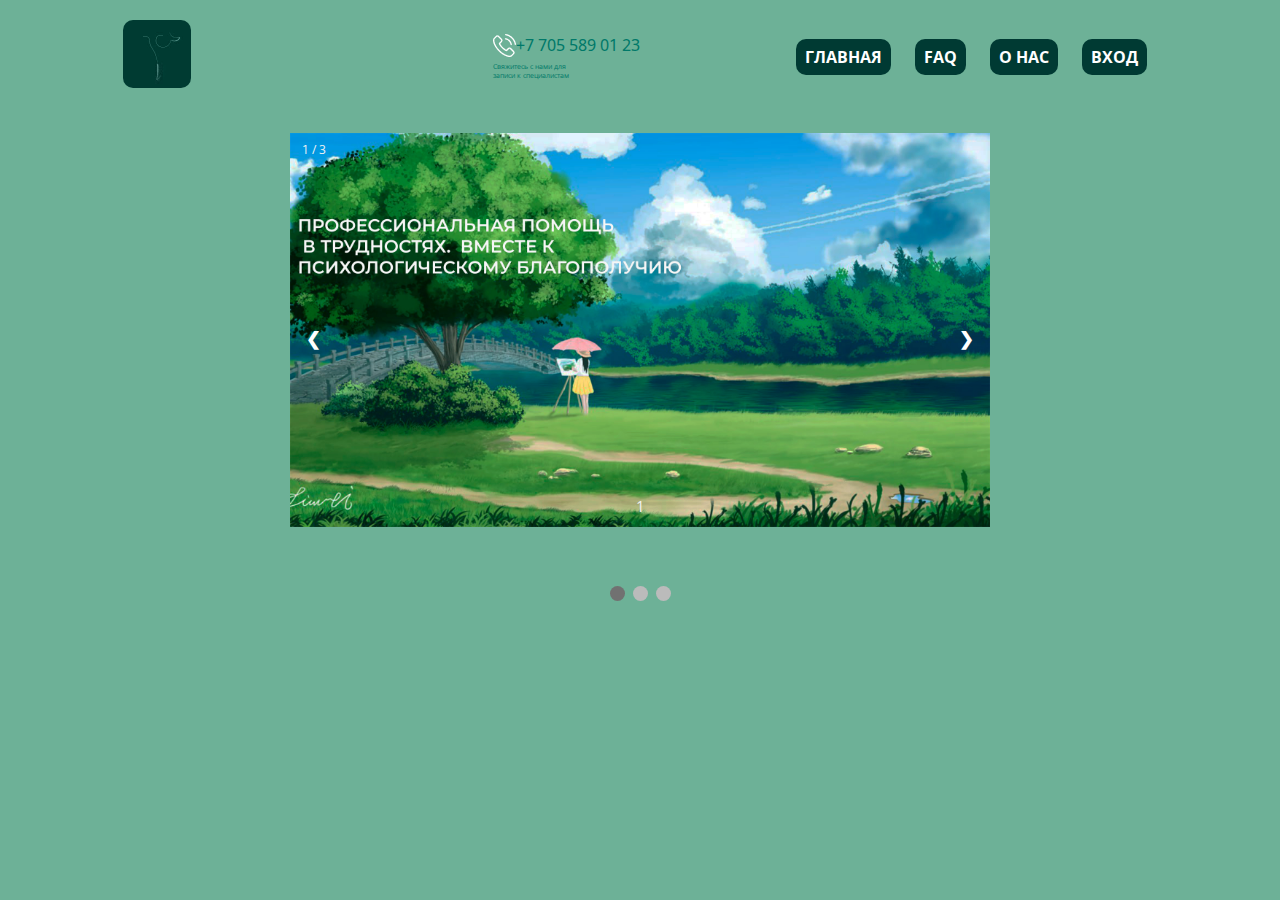
<file: index.html>
<!DOCTYPE html>
<html lang="en">
<head>
    <meta charset="UTF-8">
    <link rel="shortcut icon" href="logo.png" />
    <link rel='stylesheet' href='style.css'>
    <link rel="preconnect" href="https://fonts.googleapis.com">
    <link rel="preconnect" href="https://fonts.gstatic.com" crossorigin>
    <link href="https://fonts.googleapis.com/css2?family=Open+Sans:wght@300;400;500;600;700;800&display=swap" rel="stylesheet">
    <title>NISmind! - Главная</title>
</head>
<body>

<div class='header'>
    <div class='container'>
        <div class='header-line'>
            <div class='header-logo'>
                <a  href="keyrozenxz.github.io">
                    <video class="logo" autoplay muted src="animation2.mp4"></video>
                      </div>
                



            <div class='phone'>
                <div class='phone-holder'>
                    <div class='phone-img'>
                        <img src="phone.png" alt="">
                    </div>

                    <div class='number'><a class='num' href='#'>+7 705 589 01 23</a></div>
                </div>

                <div class='phone-text'>
                    Свяжитесь с нами для <br> записи к специалистам
                </div>
            </div>
            

            <div class='nav'>
                <a class='button' href="keyrozenxz.github.io">ГЛАВНАЯ</a>
                
                <a class='button' href="https://keyrozenxz.github.io/FAQ.html">FAQ</a>
                
                <a class='button' href="https://keyrozenxz.github.io/aboutUs.html">О НАС</a>
                
                <a class='button' href="https://keyrozenxz.github.io/reservation.html">ВХОД</a>

              
                        
            </div>

        </div>
    

<div class="slideshow-container">


    <div class="mySlides fade">
      <div class="numbertext">1 / 3</div>
      <img src="img1.jpg" style="width:100%;">
      <div class="text">1</div>
    </div>
  
    <div class="mySlides fade">
      <div class="numbertext">2 / 3</div>
      <img src="img2.jpg" style="width:100%">
      <div class="text">2</div>
    </div>
  
    <div class="mySlides fade">
      <div class="numbertext">3 / 3</div>
      <img src="img3.jpg " style="width:100%">
      <div class="text">3</div>
    </div>
  
    <!-- Next and previous buttons -->
    <a class="prev" onclick="plusSlides(-1)">&#10094;</a>
    <a class="next" onclick="plusSlides(1)">&#10095;</a>
  </div>
  <br>
  
  <!-- The dots -->
  <div style="text-align:center">
    <span class="dot" onclick="currentSlide(1)"></span>
    <span class="dot" onclick="currentSlide(2)"></span>
    <span class="dot" onclick="currentSlide(3)"></span>
  </div>


  <script src='app.js'>
  </script>
</div>

</body>
</html>
</file>
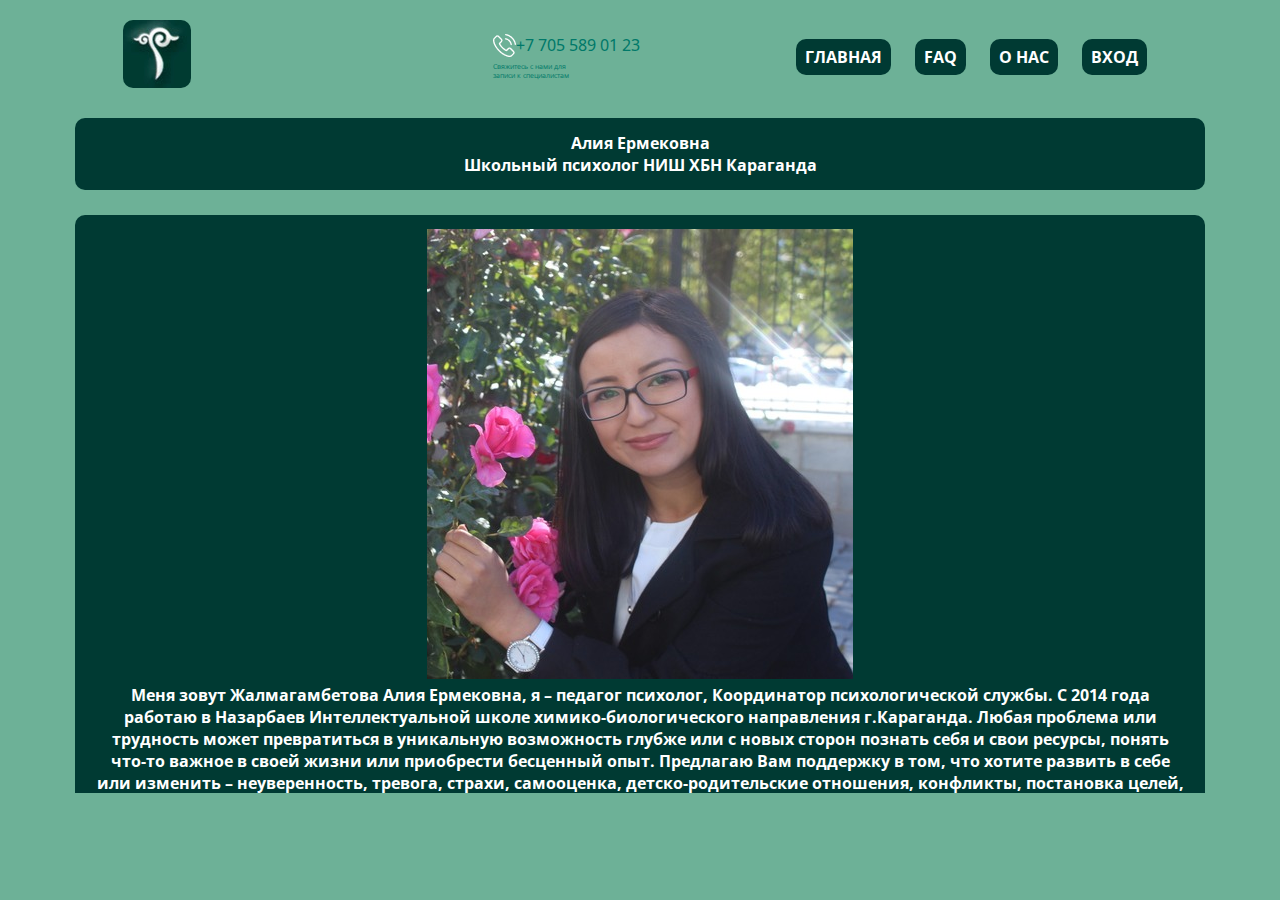
<file: aboutUs.html>
<!DOCTYPE html>
<html lang="en">
<head>
    <meta charset="UTF-8">
    <link rel="shortcut icon" href="logotip.jpg"/>
    <link rel='stylesheet' href='aboutUs.css'>
    <link rel="preconnect" href="https://fonts.googleapis.com">
    <link rel="preconnect" href="https://fonts.gstatic.com" crossorigin>
    <link href="https://fonts.googleapis.com/css2?family=Open+Sans:wght@300;400;500;600;700;800&display=swap" rel="stylesheet">
    <title>NISmind! - О нас</title>
</head>
<body>

    <div class='header'>
        <div class='container'>
            <div class='header-line'>
                <div class='header-logo'>
                    <a  href="keyrozenxz.github.io">
                        <img class="logo" src="animation2.jpg" alt="">
                          </div>
                    
    
    
    
                <div class='phone'>
                    <div class='phone-holder'>
                        <div class='phone-img'>
                            <img src="phone.png" alt="">
                        </div>
    
                        <div class='number'><a class='num' href='#'>+7 705 589 01 23</a></div>
                    </div>
    
                    <div class='phone-text'>
                        Свяжитесь с нами для <br> записи к специалистам
                    </div>
                </div>
                
    
                <div class='nav'>
                    <a class='button' href="keyrozenxz.github.io">ГЛАВНАЯ</a>
                    
                    <a class='button' href="https://keyrozenxz.github.io/FAQ.html">FAQ</a>
                    
                    <a class='button' href="https://keyrozenxz.github.io/aboutUs.html">О НАС</a>
                    
                    <a class='button' href="https://keyrozenxz.github.io/reservation.html">ВХОД</a>
                </div>
            </div>

                <div class="scroll" >
                <div class="visit_card">Алия Ермековна <br> Школьный психолог НИШ ХБН Караганда
                </div>
                <div class="visit_card"><img src="imgonline-com-ua-Resize-EDX7xk80wXp3uIw6.jpg" alt=""> <br> Меня зовут Жалмагамбетова Алия Ермековна, 
                    я – педагог психолог, Координатор психологической службы.
                    С 2014 года работаю в Назарбаев Интеллектуальной школе химико-биологического направления г.Караганда. 
                    Любая проблема или трудность может превратиться в уникальную возможность глубже или с новых сторон познать себя и свои ресурсы, понять что-то важное в своей жизни или приобрести бесценный опыт.  
                    Предлагаю Вам поддержку в том, что хотите развить в себе или изменить – неуверенность, тревога, страхи, самооценка, детско-родительские отношения, конфликты, постановка целей, профориентация и др.
                    В своей работе использует техники когнитивно-поведенческой терапии, песочной терапии, арт-терапии, позитивной терапии, коуч подхода.
                    Курсы повышения квалификации: </div>
                    
            
                <div class="slideshow-container">


                    <div class="mySlides fade">
                      <div class="numbertext">1 / 8</div>
                      <img src="3_page-0001.jpg" style="width:100%;">
                      <div class="text">1</div>
                    </div>
                  
                    <div class="mySlides fade">
                      <div class="numbertext">2 / 8</div>
                      <img src="2.jpg" style="width:100%">
                      <div class="text">2</div>
                    </div>
                  
                    <div class="mySlides fade">
                      <div class="numbertext">3 / 8</div>
                      <img src="3.jpg " style="width:100%">
                      <div class="text">3</div>
                    </div>

                    <div class="mySlides fade">
                        <div class="numbertext">4 / 8</div>
                        <img src="4.jpg " style="width:100%">
                        <div class="text">4</div>
                      </div>

                      <div class="mySlides fade">
                        <div class="numbertext">5 / 8</div>
                        <img src="5.jpg " style="width:100%">
                        <div class="text">5</div>
                      </div>

                      <div class="mySlides fade">
                        <div class="numbertext">6 / 8</div>
                        <img src="6.jpg " style="width:100%">
                        <div class="text">6</div>
                      </div>

                      <div class="mySlides fade">
                        <div class="numbertext">7 / 8</div>
                        <img src="7.jpg " style="width:100%">
                        <div class="text">7</div>
                      </div>

                      <div class="mySlides fade">
                        <div class="numbertext">8 / 8</div>
                        <img src="8.jpg " style="width:100%">
                        <div class="text">8</div>
                      </div>
                  
                    <!-- Next and previous buttons -->
                    <a class="prev" onclick="plusSlides(-1)">&#10094;</a>
                    <a class="next" onclick="plusSlides(1)">&#10095;</a>
                  </div>
                  <br>

                  <script src="app.js"></script> </div>
</file>
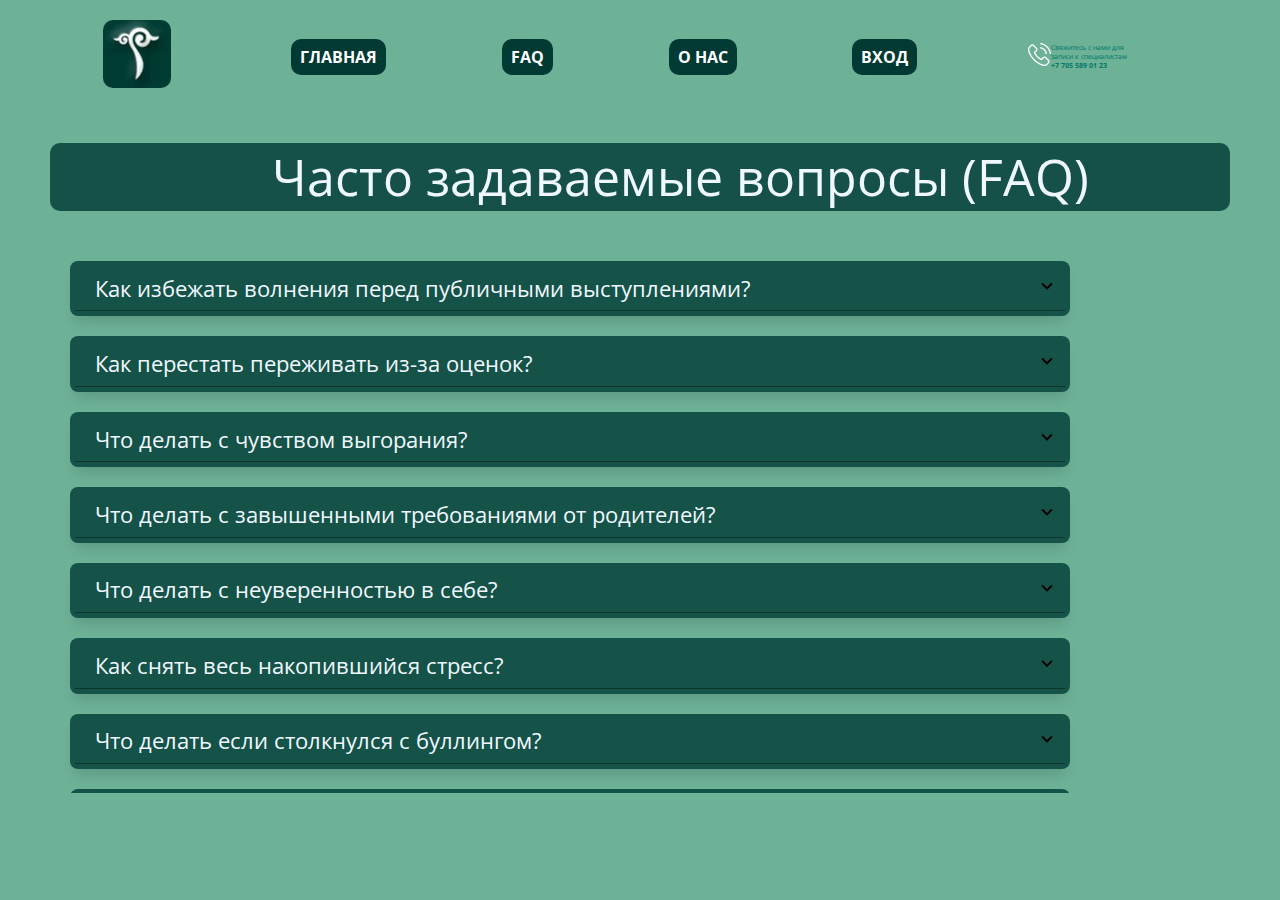
<file: FAQ.html>
<!DOCTYPE html>
<html lang="en">
<head>
    <meta charset="UTF-8">
    <link rel="shortcut icon" href="logo.png" />
    <link rel='stylesheet' href='FAQstyle.css'>
    <link rel="preconnect" href="https://fonts.googleapis.com">
    <link rel="preconnect" href="https://fonts.gstatic.com" crossorigin>
    <link href="https://fonts.googleapis.com/css2?family=Open+Sans:wght@300;400;500;600;700;800&display=swap" rel="stylesheet">
    <title>NISmind! - FAQ</title>
</head>
<body>
    
    <div class="content">

        <div class='header'>
            <div class='container'>
                <div class='header-line'>
                        <a  href="https://keyrozenxz.github.io">
                            <img class="logo" src="animation2.jpg" alt="">
                                
    
    
                    <a class='button' href="https://keyrozenxz.github.io">ГЛАВНАЯ</a>
                    
                    <a class='button' href="https://keyrozenxz.github.io/FAQ.html">FAQ</a>
                    
                    <a class='button' href="https://keyrozenxz.github.io/aboutUs.html">О НАС</a>
                    
                    <a class='button' href="https://keyrozenxz.github.io/reservation.html">ВХОД</a>
    
                    <div class='phone'>
                        <div class='phone-holder'>
                            <div class='phone-img'>
                                <img src="phone.png">
                            </div>
        
                            
                        
        
                        <div class='phone-text'>
                            Свяжитесь с нами для <br> записи к специалистам <br> <b>+7 705 589 01 23</b>
                        </div>
                        
                    </div>
    
    
    </div>
                </div>
                <div class="scroll">
                <p class="FAQtext" >⠀⠀⠀⠀⠀⠀Часто задаваемые вопросы (FAQ)</p>
            
                


        <details>
            <summary class="faq_buttons" style="color: aliceblue;"  >Как избежать волнения перед публичными выступлениями?</summary>
                <p style="color: aliceblue;" >Боязнь публичных выступлений — это обычное чувство, и многие люди с ним сталкиваются. Вот несколько советов, как преодолеть страх перед публичными выступлениями:

                    Укрепите уверенность в себе:
                    
                    Тщательно изучите тему своего выступления. Чем лучше вы разберетесь в материале, тем увереннее будете чувствовать себя на сцене.
                    Напишите речь или составьте план выступления. Это поможет вам иметь ясное представление о том, что вы хотите сказать.
                    Используйте расслабляющие техники:
                    
                    Глубокое дыхание перед выступлением поможет снизить нервозность.
                    Визуализируйте успешное выступление — представьте себя уверенно и успешно говорящим перед аудиторией.
                    Посмотрите в лицо своим страхам:
                    
                    Практикуйте публичные выступления перед зеркалом или перед друзьями/семьей.
                    Примите свой страх, но не дайте ему контролировать вас.
                    Обратитесь за помощью:
                    
                    Запишитесь на ораторские курсы или обратитесь к специалисту, который поможет вам преодолеть страх.
                    Помните, что практика и подготовка помогут вам стать более уверенным оратором. Вы справитесь!
                    
                    <a  href="https://keyrozenxz.github.io/FAQ2.html">Подробная информация</a>
                </p>
        </details>

                    
        <details>
            <summary class="faq_buttons" style="color: aliceblue;"  >Как перестать переживать из-за оценок?</summary>
                <p style="color: aliceblue;" >Переживать из-за оценок — это часто встречающаяся ситуация, особенно во время учебы. Вот несколько советов, которые могут помочь вам справиться с этим:

                    Не обращайте внимания на оценки: Помните, что оценки — это всего лишь упрощенная система для определения уровня знаний. Преподаватели оценивают вас, чтобы понять, какие темы были поняты, а какие требуют дополнительного изучения. Не стоит воспринимать оценки как что-то личное или критическое.
                    
                    Создайте учебный распорядок: Планируйте свое время так, чтобы у вас было достаточно времени на подготовку к урокам и контрольным. Регулярное изучение материала поможет вам уверенно сдавать задания и экзамены.
                    
                    Поощряйте интересы: Не забывайте о своих увлечениях и хобби. Интересные занятия помогут вам расслабиться и снизить стресс от оценок.
                    
                    Продемонстрируйте технику глубокого дыхания: Когда вы чувствуете нервозность из-за оценок, попробуйте сделать несколько глубоких вдохов и выдохов. Это поможет снять напряжение и улучшить концентрацию.
                    
                    Читайте истории о преодолении трудностей: Узнайте о жизни известных людей, которые сталкивались с трудностями и преодолевали их. Это поможет вам понять, что оценки — это всего лишь один аспект вашей жизни, и вы можете преодолеть любые трудности.
                    
                    Помните, что оценки не определяют вашу ценность как личности. Важно развиваться, учиться и стремиться к своим целям, независимо от оценок.    <a  href="https://keyrozenxz.github.io/FAQ3.html">Подробная информация</a></p>
        </details>

        <details>
            <summary class="faq_buttons" style="color: aliceblue;"  >Что делать с чувством выгорания?</summary>
                <p style="color: aliceblue;" >Чувство выгорания — это серьезное состояние, которое может возникнуть из-за долгосрочного стресса, перегрузки и эмоционального истощения. Вот несколько советов, которые могут помочь вам справиться с ним:

                    Отдыхайте и восстанавливайтесь: Позвольте себе регулярные перерывы и отпуска. Отдыхайте, занимайтесь хобби, которые вас радуют, и восстанавливайтесь.
                    
                    Установите границы: Не берите на себя слишком много обязанностей. Установите границы в работе, учебе и личной жизни. Не бойтесь говорить “нет”, если вы чувствуете, что перегружены.
                    
                    Практикуйте релаксацию: Медитация, глубокое дыхание, йога и другие методы релаксации могут помочь снизить стресс и восстановить эмоциональное равновесие.
                    
                    Общайтесь с близкими: Расскажите своим близким о своих чувствах. Иногда просто разговор с другим человеком может помочь справиться с выгоранием.
                    
                    Ищите профессиональную помощь: Если чувство выгорания не уходит, обратитесь к психологу или психотерапевту. Они помогут вам разобраться в ваших эмоциях и найти способы справиться с ними.
                    
                    Помните, что забота о себе — это не слабость, а знак зрелости и заботы о своем физическом и психическом здоровье <a  href="https://keyrozenxz.github.io/FAQ7.html">Подробная информация</a>
                </p>
        </details>
        <details>
            <summary class="faq_buttons" style="color: aliceblue;"  >Что делать с завышенными требованиями от родителей?</summary>
                <p style="color: aliceblue;" >Завышенные требования от родителей могут оказывать на вас давление и вызывать стресс. Важно находить баланс между их ожиданиями и вашими собственными потребностями. Вот несколько советов, которые могут помочь вам справиться с этой ситуацией:

                    Откройте диалог: Поговорите с родителями открыто. Выразите свои чувства и объясните, какие требования для вас являются завышенными. Попытайтесь найти компромиссное решение.
                    
                    Установите границы: Определите свои личные границы и убедитесь, что родители их уважают. Не бойтесь сказать “нет”, если вы чувствуете, что вас перегружают.
                    
                    Понимайте их точку зрения: Постарайтесь понять, почему родители ставят перед вами высокие требования. Возможно, они хотят, чтобы вы достигли успеха, но это не всегда означает, что вы должны жертвовать своим здоровьем и счастьем.
                    
                    Развивайте навыки управления стрессом: Ищите способы справляться со стрессом, такие как медитация, йога, физическая активность или творческие хобби.
                    
                    Обратитесь за поддержкой: Если завышенные требования вызывают у вас депрессию или тревожность, обратитесь к психологу или психотерапевту. Они помогут вам разобраться в своих эмоциях и найти пути решения проблемы.
                    
                    Помните, что ваше здоровье и счастье важны. Не стоит жертвовать им ради ожиданий других людей. <a  href="https://keyrozenxz.github.io/FAQ8.html">Подробная информация</a></p>
        </details>

        <details>
            <summary class="faq_buttons" style="color: aliceblue;"  >Что делать  с неуверенностью в себе?</summary>
                <p style="color: aliceblue;" >Неуверенность в себе — это состояние, когда человек не может правильно оценивать свои умственные, физические или эмоциональные ресурсы. Она может возникать из-за прошлых неудач, критики или негативного отношения к себе. Вот несколько советов, как преодолеть неуверенность в себе:

                    Развивайте свои сильные стороны: Сосредоточьтесь на развитии своих естественных талантов и успехах. Успех в любой области помогает повысить уверенность в себе.
                    
                    Измените свой внутренний диалог: Поймите, какие негативные мысли о себе вы поддерживаете. Постарайтесь перевести их в позитивные утверждения.
                    
                    Ставьте себе маленькие цели и достигайте их: Постепенно увеличивайте сложность задач, чтобы получать эффективную обратную связь и повышать уверенность в себе.
                    
                    Управляйте эмоциями: Осознавайте свои эмоции и учитесь управлять ими. Эмоциональная регуляция поможет справиться с неуверенностью.
                    
                    Практикуйте позитивное мышление: Фокусируйтесь на своих достижениях и сильных сторонах, а не на слабостях.
                    
                    Неуверенность в себе — это нормальное человеческое состояние, но с помощью этих стратегий вы можете преодолеть ее и повысить свою уверенность. </p> <a  href="https://keyrozenxz.github.io/FAQ5.html">Подробная информация</a>
                </details>



                <details>
                    <summary class="faq_buttons" style="color: aliceblue;" > Как снять весь накопившийся стресс?</summary>
                        <p style="color: aliceblue;"> Глубокое дыхание: Применяйте глубокие вдохи и выдохи. Этот простой метод помогает нормализовать давление и расслабить тело.

                            Смех: Не упрекайте себя за просмотр смешных видео или сериалов. Смех снижает уровень гормонов стресса и помогает расслабиться.
                            
                            Составьте список дел: Планируйте задачи и ранжируйте их по срочности. Отложите на завтра то, что можно не делать сегодня.
                            
                            Физическая активность: Даже простые прогулки на свежем воздухе стимулируют выработку гормона радости — эндорфина.
                            
                            Шоколад: Учёные доказали, что шоколад помогает снизить уровень стресса, особенно у женщин.
                            
                            Ведите семейный бюджет: Финансовая грамотность поможет уменьшить стресс из-за денег.
                            
                            Читайте книги: Даже несколько минут чтения способны снизить уровень стресса.
                            
                            Выберите для себя подходящий способ и не забывайте о заботе о себе!</p> <a  href="https://keyrozenxz.github.io/FAQ10.html">Подробная информация</a>
                        </details>


                        <details>
                            <summary class="faq_buttons" style="color: aliceblue;" >Что делать если столкнулся с буллингом?</summary>
                            <p style="color: aliceblue;" > Уйдите: Если ситуация кажется угрожающей или опасной, лучше уйти от обидчика. Не обязаны выслушивать гадости в свой адрес. Подойдите к учителю или кому-то еще, кто не допустит издевательства.

                                Расскажите кому-нибудь: Сразу сообщите о травле, чтобы она прекратилась. Обратитесь к учителю, родителям или школьному психологу. Не соглашайтесь с тем, что вам придется мириться с издевательствами.
                                
                                Посмотрите обидчику прямо в глаза и попросите его остановиться: Используйте уверенный язык тела. Если обидчик продолжает приставать, дайте ему понять, что не будете мириться с таким поведением.
                                
                                Подавайте хороший пример: Расскажите другим о том, что буллинг недопустим. Помогите кому-то, над кем издеваются.
                                
                                Обратитесь за помощью: Если первый человек, кому вы рассказали о травле, ничего не предпринимает, обратитесь к кому-нибудь еще. Не оставайтесь одни с проблемой.
                                
                                Помните, что вы не одиноки, и есть люди, готовые помочь вам справиться с буллингом. </p> <a  href="https://keyrozenxz.github.io/FAQ9.html">Подробная информация</a>





                        </details>


                        <details>
                            <summary class="faq_buttons" style="color: aliceblue;" >Проблемы с моральным состоянием из-за нагрузки в учебе</summary>
                            <p style="color: aliceblue;" > Планирование времени: Распределите учебную нагрузку равномерно, чтобы избежать перегрузки. Создайте расписание, которое включает время для отдыха и хобби.
                                Здоровый сон: Обеспечьте достаточное количество сна. Качественный отдых поможет восстановить энергию и улучшить концентрацию.
                                Физическая активность: Регулярные физические упражнения, такие как бег, йога или плавание, могут помочь снять стресс и улучшить настроение.
                                Правильное питание: Сбалансированное питание обеспечит необходимые питательные вещества для поддержания энергии и концентрации.
                                Поддержка близких: Не стесняйтесь обращаться за помощью к друзьям или семье. Поддержка близких может значительно облегчить стресс. </p> <a  href="https://keyrozenxz.github.io/FAQ6.html">Подробная информация</a>





                        </details>
                        <details>
                            <summary class="faq_buttons" style="color: aliceblue;" >Что делать с депрессией?</summary>
                            <p style="color: aliceblue;" > Обратитесь за профессиональной помощью: Психотерапевт или психиатр может предложить эффективные методы лечения, включая когнитивно-поведенческую терапию.
                             <br>   Поддержание здорового образа жизни: Регулярные физические упражнения, сбалансированное питание и достаточный сон могут улучшить ваше самочувствие.
                              <br>  Социальная поддержка: Общение с друзьями и семьей может помочь вам чувствовать себя менее изолированным.
                              <br>  Ведение журнала: Запись своих мыслей и чувств может помочь вам понять и обработать свои эмоции. </p> <a  href="https://keyrozenxz.github.io/FAQ1.html">Подробная информация</a>





                        </details>
                    </details>
                    <details>
                        <summary class="faq_buttons" style="color: aliceblue;" >Как повысить самооценку?</summary>
                        <p style="color: aliceblue;" > Производите на себя впечатление: Стремитесь улучшать себя в собственных достижениях и на собственных этапах. Не пытайтесь завоевать уважение других, а живите своей целостной жизнью и самоопределяйтесь на основе того, что вас впечатляет.
                           <br> Ставьте цели: Установите цели, направленные на постепенное улучшение. Это может быть что-то, что приносит вам радость, даже если никто не узнает, что вы это сделали.
                           <br> Прогоняйте плохие мысли: Не позволяйте негативным мыслям оплетать вас. Постарайтесь прогнать их прочь и сосредоточьтесь на позитивных аспектах.
                          <br>  Занимайтесь самоанализом: Запишите свои сильные стороны, достижения и то, что вам нравится в себе. Это поможет вам напомнить, насколько вы классный. </p> <a  href="https://keyrozenxz.github.io/FAQ4.html">Подробная информация</a>





                    </details>

                        </div>
</file>
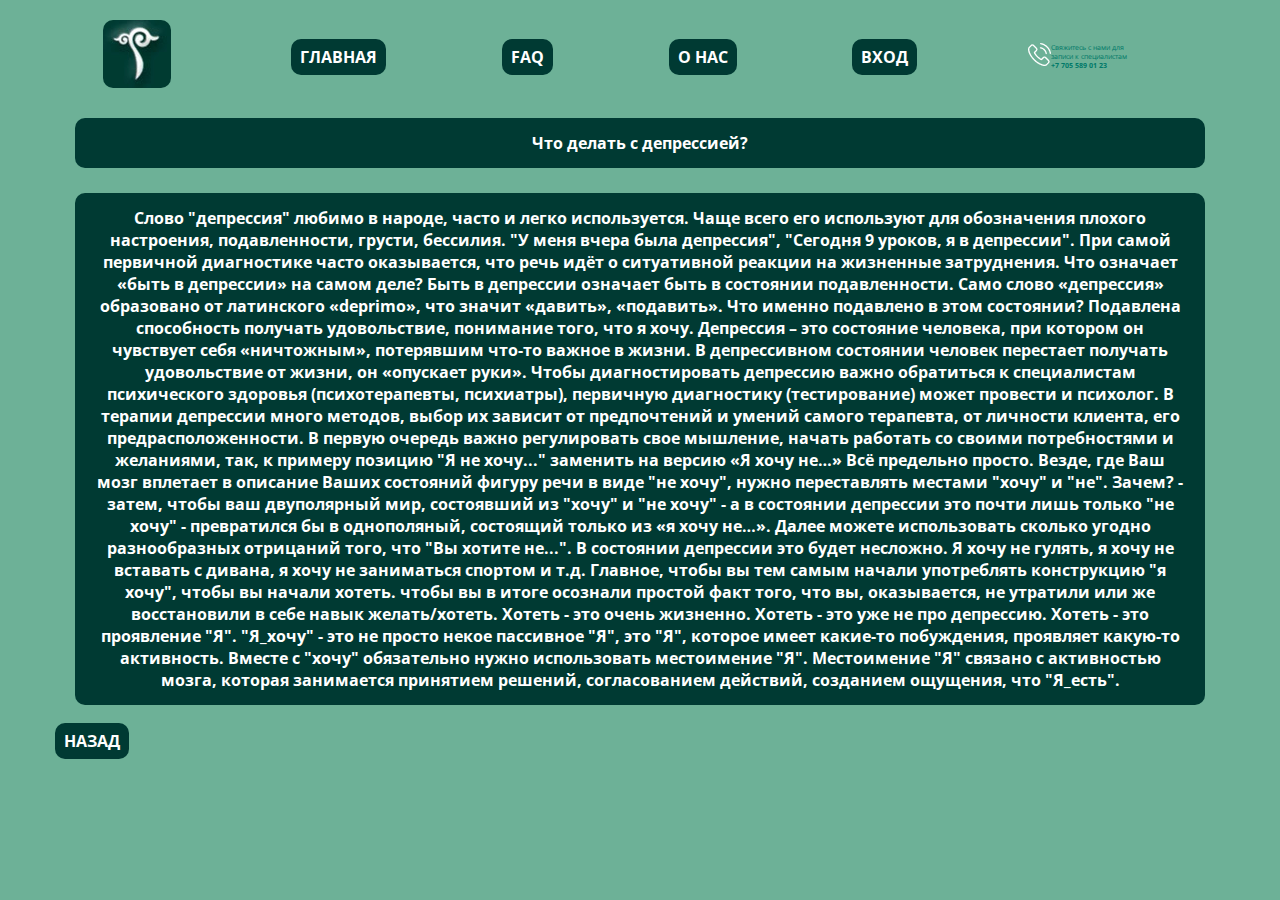
<file: FAQ1.html>
<!DOCTYPE html>
<html lang="en">
<head>
    <meta charset="UTF-8">
    <link rel="shortcut icon" href="logo.png" />
    <link rel='stylesheet' href='FAQstyle.css'>
    <link rel="preconnect" href="https://fonts.googleapis.com">
    <link rel="preconnect" href="https://fonts.gstatic.com" crossorigin>
    <link href="https://fonts.googleapis.com/css2?family=Open+Sans:wght@300;400;500;600;700;800&display=swap" rel="stylesheet">
    <title>NISmind! - FAQ</title>
</head>
<body>
    
    

        <div class='header'>
            <div class='container'>
                <div class='header-line'>
                        <a  href="https://keyrozenxz.github.io">
                            <img class="logo" src="animation2.jpg" alt="">
                                
    
    
                    <a class='button' href="https://keyrozenxz.github.io">ГЛАВНАЯ</a>
                    
                    <a class='button' href="https://keyrozenxz.github.io/FAQ.html">FAQ</a>
                    
                    <a class='button' href="https://keyrozenxz.github.io/aboutUs.html">О НАС</a>
                    
                    <a class='button' href="https://keyrozenxz.github.io/reservation.html">ВХОД</a>
    
                    <div class='phone'>
                        <div class='phone-holder'>
                            <div class='phone-img'>
                                <img src="phone.png">
                            </div>
        
                            
                        
        
                        <div class='phone-text'>
                            Свяжитесь с нами для <br> записи к специалистам <br> <b>+7 705 589 01 23</b>
                        </div>
                    </div>
                </div>
            </div>
    
        <div class="button_nebutton">Что делать с депрессией?</div>
            <div class="button_nebutton">Слово "депрессия" любимо в народе, часто и легко используется. Чаще всего его используют для обозначения плохого настроения, подавленности, грусти, бессилия. "У меня вчера была депрессия", "Сегодня 9 уроков, я в депрессии". При самой первичной диагностике часто оказывается, что речь идёт о ситуативной реакции на жизненные затруднения. 
                Что означает «быть в депрессии» на самом деле?
                Быть в депрессии означает быть в состоянии подавленности. Само слово «депрессия» образовано от латинского «deprimo», что значит «давить», «подавить».
                Что именно подавлено в этом состоянии? Подавлена способность получать удовольствие, понимание того, что я хочу.
                 Депрессия – это состояние человека, при котором он чувствует себя «ничтожным», потерявшим что-то важное в жизни. В депрессивном состоянии человек перестает получать удовольствие от жизни, он «опускает руки». 
                Чтобы диагностировать депрессию важно обратиться к специалистам психического здоровья (психотерапевты, психиатры), первичную диагностику (тестирование) может провести и психолог. 
                В терапии депрессии много методов, выбор их зависит от предпочтений и умений самого терапевта, от личности клиента, его предрасположенности. 
                В первую очередь важно регулировать свое мышление, начать работать со своими потребностями и желаниями, так, к примеру позицию "Я не хочу..." заменить на версию «Я хочу не…» Всё предельно просто. Везде, где Ваш мозг вплетает в описание Ваших состояний фигуру речи в виде "не хочу", нужно переставлять местами "хочу" и "не".
                Зачем? - затем, чтобы ваш двуполярный мир, состоявший из "хочу" и "не хочу" - а в состоянии депрессии это почти лишь только "не хочу" - превратился бы в однополяный, состоящий только из «я хочу не…».
                Далее можете использовать сколько угодно разнообразных отрицаний того, что "Вы хотите не...". В состоянии депрессии это будет несложно.
                Я хочу не гулять, я хочу не вставать с дивана, я хочу не заниматься спортом и т.д. 
                Главное, чтобы вы тем самым начали употреблять конструкцию "я хочу", чтобы вы начали хотеть. чтобы вы в итоге осознали простой факт того, что вы, оказывается, не утратили или же восстановили в себе навык желать/хотеть. Хотеть - это очень жизненно. Хотеть - это уже не про депрессию. Хотеть - это проявление "Я". "Я_хочу" - это не просто некое пассивное "Я", это "Я", которое имеет какие-то побуждения, проявляет какую-то активность.
                Вместе с "хочу" обязательно нужно использовать местоимение "Я". Местоимение "Я" связано с активностью мозга, которая занимается принятием решений, согласованием действий, созданием ощущения, что "Я_есть".</div>
                <a class='button' href="https://keyrozenxz.github.io/FAQ.html">НАЗАД</a> </div>
</file>
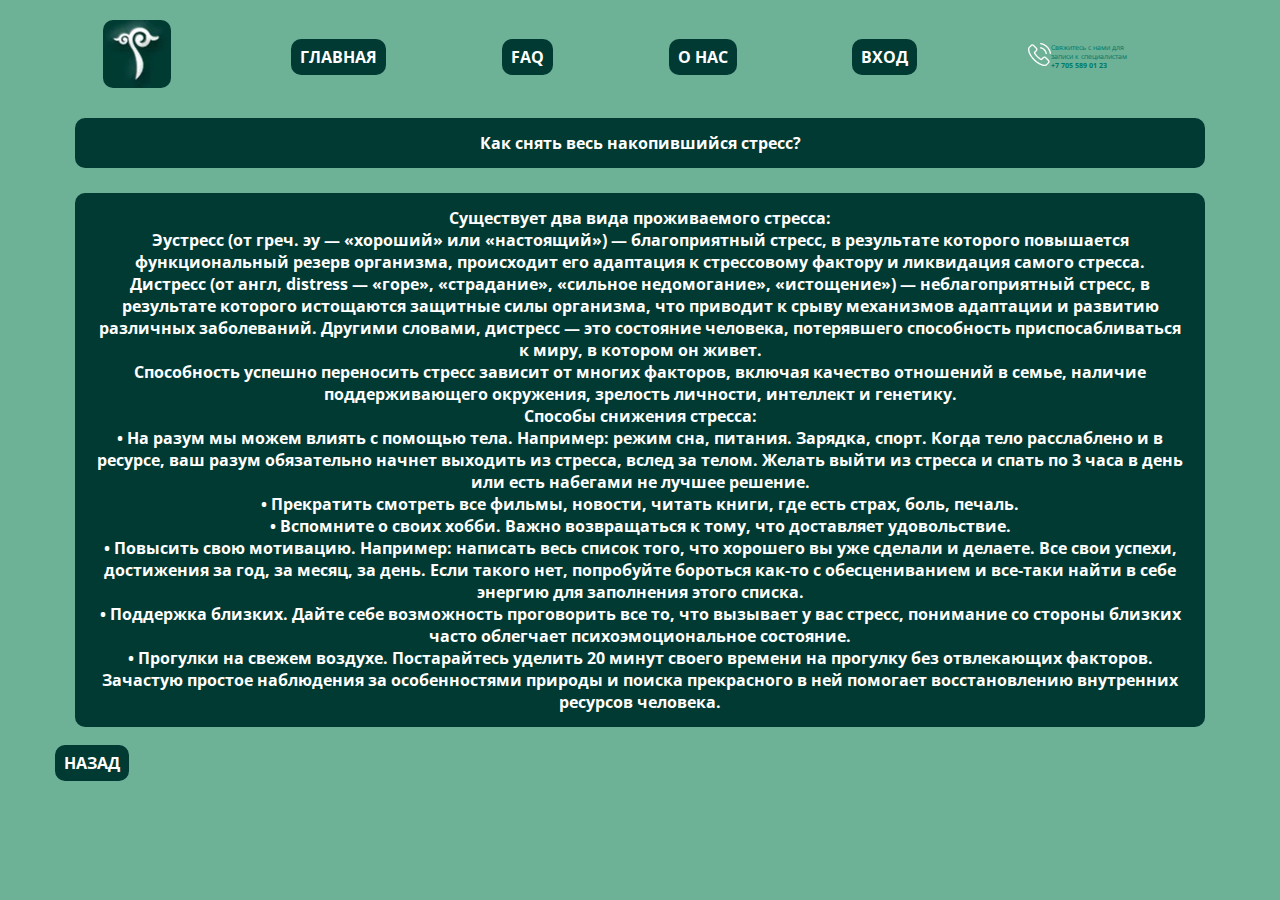
<file: FAQ10.html>
<!DOCTYPE html>
<html lang="en">
<head>
    <meta charset="UTF-8">
    <link rel="shortcut icon" href="logo.png" />
    <link rel='stylesheet' href='FAQstyle.css'>
    <link rel="preconnect" href="https://fonts.googleapis.com">
    <link rel="preconnect" href="https://fonts.gstatic.com" crossorigin>
    <link href="https://fonts.googleapis.com/css2?family=Open+Sans:wght@300;400;500;600;700;800&display=swap" rel="stylesheet">
    <title>NISmind! - FAQ</title>
</head>
<body>
    
    

        <div class='header'>
            <div class='container'>
                <div class='header-line'>
                        <a  href="https://keyrozenxz.github.io">
                            <img class="logo" src="animation2.jpg" alt="">
                                
    
    
                    <a class='button' href="https://keyrozenxz.github.io">ГЛАВНАЯ</a>
                    
                    <a class='button' href="https://keyrozenxz.github.io/FAQ.html">FAQ</a>
                    
                    <a class='button' href="https://keyrozenxz.github.io/aboutUs.html">О НАС</a>
                    
                    <a class='button' href="https://keyrozenxz.github.io/reservation.html">ВХОД</a>
    
                    <div class='phone'>
                        <div class='phone-holder'>
                            <div class='phone-img'>
                                <img src="phone.png">
                            </div>
        
                            
                        
        
                        <div class='phone-text'>
                            Свяжитесь с нами для <br> записи к специалистам <br> <b>+7 705 589 01 23</b>
                        </div>
                    </div>
                </div>
            </div>
            <div class="scroll">
        <div class="button_nebutton">Как снять весь накопившийся стресс?</div>
        
            <div class="button_nebutton">
                Существует два вида проживаемого стресса:
<br>Эустресс (от греч. эу — «хороший» или «настоящий») — благоприятный стресс, в результате которого повышается функциональный резерв организма, происходит его адаптация к стрессовому фактору и ликвидация самого стресса.
<br>Дистресс (от англ, distress — «горе», «страдание», «сильное недомогание», «истощение») — неблагоприятный стресс, в результате которого истощаются защитные силы организма, что приводит к срыву механизмов адаптации и развитию различных заболеваний. Другими словами, дистресс — это состояние человека, потерявшего способность приспосабливаться к миру, в котором он живет.

<br>Способность успешно переносить стресс зависит от многих факторов, включая качество отношений в семье, наличие поддерживающего окружения, зрелость личности, интеллект и генетику.
<br>Способы снижения стресса:
<br>•	На разум мы можем влиять с помощью тела. Например: режим сна, питания. Зарядка, спорт. Когда тело расслаблено и в ресурсе, ваш разум обязательно начнет выходить из стресса, вслед за телом. Желать выйти из стресса и спать по 3 часа в день или есть набегами не лучшее решение.
<br>•	Прекратить смотреть все фильмы, новости, читать книги, где есть страх, боль, печаль. 
<br>•	Вспомните о своих хобби. Важно возвращаться к тому, что доставляет удовольствие.
<br>•	Повысить свою мотивацию. Например: написать весь список того, что хорошего вы уже сделали и делаете. Все свои успехи, достижения за год, за месяц, за день. Если такого нет, попробуйте бороться как-то с обесцениванием и все-таки найти в себе энергию для заполнения этого списка.
<br>•	Поддержка близких. Дайте себе возможность проговорить все то, что вызывает у вас стресс, понимание со стороны близких часто облегчает психоэмоциональное состояние. 
<br>•	Прогулки на свежем воздухе. Постарайтесь уделить 20 минут своего времени на прогулку без отвлекающих факторов. Зачастую простое наблюдения за особенностями природы и поиска прекрасного в ней помогает восстановлению внутренних ресурсов человека.
        </div>
    
    <a class='button' href="https://keyrozenxz.github.io/FAQ.html">НАЗАД</a>
    </div>
</file>
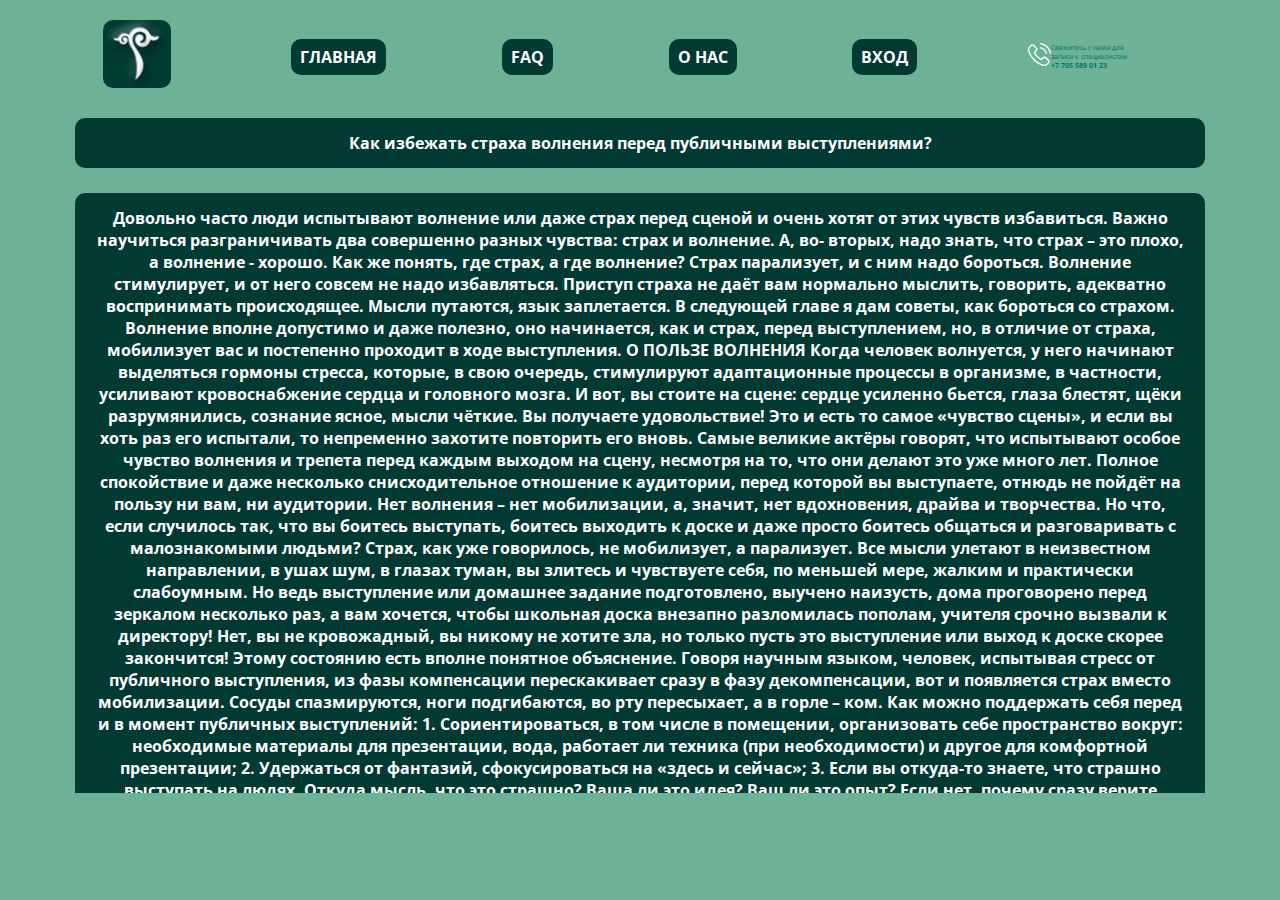
<file: FAQ2.html>
<!DOCTYPE html>
<html lang="en">
<head>
    <meta charset="UTF-8">
    <link rel="shortcut icon" href="logo.png" />
    <link rel='stylesheet' href='FAQstyle.css'>
    <link rel="preconnect" href="https://fonts.googleapis.com">
    <link rel="preconnect" href="https://fonts.gstatic.com" crossorigin>
    <link href="https://fonts.googleapis.com/css2?family=Open+Sans:wght@300;400;500;600;700;800&display=swap" rel="stylesheet">
    <title>NISmind! - FAQ</title>
</head>
<body>
    
    

        <div class='header'>
            <div class='container'>
                <div class='header-line'>
                        <a  href="https://keyrozenxz.github.io">
                            <img class="logo" src="animation2.jpg" alt="">
                                
    
    
                    <a class='button' href="https://keyrozenxz.github.io">ГЛАВНАЯ</a>
                    
                    <a class='button' href="https://keyrozenxz.github.io/FAQ.html">FAQ</a>
                    
                    <a class='button' href="https://keyrozenxz.github.io/aboutUs.html">О НАС</a>
                    
                    <a class='button' href="https://keyrozenxz.github.io/reservation.html">ВХОД</a>
    
                    <div class='phone'>
                        <div class='phone-holder'>
                            <div class='phone-img'>
                                <img src="phone.png">
                            </div>
        
                            
                        
        
                        <div class='phone-text'>
                            Свяжитесь с нами для <br> записи к специалистам <br> <b>+7 705 589 01 23</b>
                        </div>
                    </div>
                </div>
            </div>
    <div class="scroll" >
        <div class="button_nebutton">Как избежать страха волнения перед публичными выступлениями?</div>
            <div class="button_nebutton">Довольно часто люди испытывают волнение или даже страх перед сценой и очень хотят от этих чувств избавиться. Важно научиться разграничивать два совершенно разных чувства: страх и волнение.
                А, во- вторых, надо знать, что страх – это плохо,  а волнение  - хорошо.
                 Как же понять, где страх, а где волнение?
                Страх парализует, и с ним надо бороться.
                Волнение стимулирует, и от него совсем не надо избавляться.
                 Приступ страха не даёт вам нормально мыслить, говорить, адекватно воспринимать происходящее. Мысли путаются, язык заплетается. В следующей главе я дам советы, как бороться со страхом.
                Волнение вполне допустимо и даже полезно, оно начинается, как и страх, перед выступлением, но, в отличие от страха, мобилизует вас и постепенно проходит в ходе выступления.
                О ПОЛЬЗЕ ВОЛНЕНИЯ
                Когда человек волнуется, у него начинают выделяться гормоны стресса, которые, в свою очередь, стимулируют адаптационные процессы в организме, в частности,  усиливают  кровоснабжение сердца и головного мозга.
                И вот, вы стоите на сцене: сердце усиленно бьется, глаза блестят, щёки разрумянились, сознание ясное, мысли чёткие. Вы получаете удовольствие! Это и есть то самое «чувство сцены», и если вы хоть раз его испытали, то непременно захотите повторить его вновь.
                Самые великие актёры говорят, что испытывают особое чувство волнения и трепета перед каждым выходом на сцену, несмотря на то, что они делают это уже много лет.
                Полное спокойствие и даже несколько снисходительное отношение к аудитории, перед которой вы выступаете, отнюдь не пойдёт на пользу ни вам, ни аудитории.  Нет волнения – нет мобилизации, а, значит, нет вдохновения, драйва и творчества. 
                Но что, если случилось так, что вы боитесь выступать, боитесь выходить к доске и даже просто боитесь общаться и разговаривать с малознакомыми людьми?
                Страх, как уже говорилось, не мобилизует, а парализует. Все мысли улетают в неизвестном направлении, в ушах шум, в глазах туман, вы злитесь и чувствуете себя, по меньшей мере, жалким и практически слабоумным.
                Но ведь выступление или домашнее задание подготовлено, выучено наизусть, дома проговорено перед зеркалом несколько раз, а вам хочется, чтобы школьная доска внезапно разломилась пополам, учителя срочно вызвали к директору! Нет, вы не кровожадный, вы никому не хотите зла, но только пусть  это выступление или выход к доске скорее закончится!
                Этому состоянию есть вполне понятное объяснение. Говоря научным языком, человек, испытывая стресс от публичного выступления, из фазы компенсации перескакивает сразу в фазу декомпенсации, вот и появляется страх вместо мобилизации. Сосуды спазмируются, ноги подгибаются, во рту пересыхает, а в горле – ком.
                 Как можно поддержать себя перед и в момент публичных выступлений:
                1. Сориентироваться, в том числе в помещении, организовать себе пространство вокруг: необходимые материалы для презентации, вода, работает ли техника (при необходимости) и другое для комфортной презентации;
                 2. Удержаться от фантазий, сфокусироваться на «здесь и сейчас»;
                 3. Если вы откуда-то знаете, что страшно выступать на людях. Откуда мысль, что это страшно? Ваша ли это идея? Ваш ли это опыт? Если нет, почему сразу верите другим?
                 4. Если вам поручили выступление: похоже это доверие и признание со стороны организаторов. Это дополнительная опора. Нормально что-то не знать. Невозможно знать все. Опирайтесь на себя и свои знания, свое виденье.
                 5. Другие люди - это другие люди. Вы можете вызывать разные чувства, и это не ваше, а представление этих людей о мире, о том как должно быть. Они имеют на это право, а вы имеете право не соответствовать их представлениям. Сделать упражнение: представить, что между вами и другими людьми невидимое бронированное стекло, визуализировать, что до вас не долетает представление о мире других, а еще вариант представить их в смешном облике.
                6. Ориентируйтесь на знание материала, ваша миссия – передать ценное содержание, то, что вы освоили и считаете важным для передачи другим. 
                7. При выступлении ориентируйтесь на несколько точек в зале, определите конкретных людей или предметы, на которые вы будете периодически смотреть (точка за публикой, слева от публики, справа от публики, посередине публики).</div>

                
                <a class='button' href="https://keyrozenxz.github.io/FAQ.html">НАЗАД</a> </div>
</file>
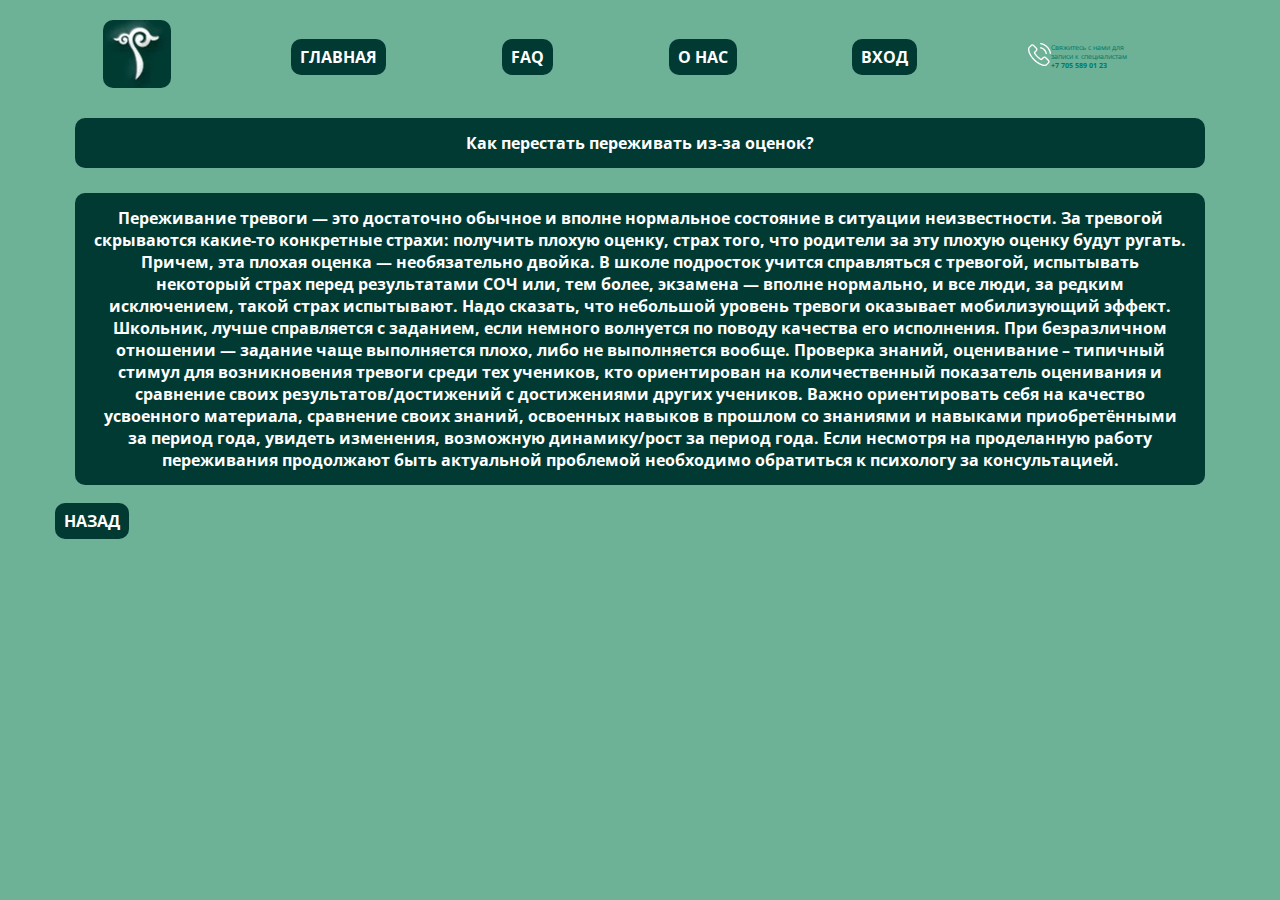
<file: FAQ3.html>
<!DOCTYPE html>
<html lang="en">
<head>
    <meta charset="UTF-8">
    <link rel="shortcut icon" href="logo.png" />
    <link rel='stylesheet' href='FAQstyle.css'>
    <link rel="preconnect" href="https://fonts.googleapis.com">
    <link rel="preconnect" href="https://fonts.gstatic.com" crossorigin>
    <link href="https://fonts.googleapis.com/css2?family=Open+Sans:wght@300;400;500;600;700;800&display=swap" rel="stylesheet">
    <title>NISmind! - FAQ</title>
</head>
<body>
    
 

        <div class='header'>
            <div class='container'>
                <div class='header-line'>
                        <a  href="https://keyrozenxz.github.io">
                            <img class="logo" src="animation2.jpg" alt="">
                                
    
    
                    <a class='button' href="https://keyrozenxz.github.io">ГЛАВНАЯ</a>
                    
                    <a class='button' href="https://keyrozenxz.github.io/FAQ.html">FAQ</a>
                    
                    <a class='button' href="https://keyrozenxz.github.io/aboutUs.html">О НАС</a>
                    
                    <a class='button' href="https://keyrozenxz.github.io/reservation.html">ВХОД</a>
    
                    <div class='phone'>
                        <div class='phone-holder'>
                            <div class='phone-img'>
                                <img src="phone.png">
                            </div>
        
                            
                        
        
                        <div class='phone-text'>
                            Свяжитесь с нами для <br> записи к специалистам <br> <b>+7 705 589 01 23</b>
                        </div>
                    </div>
                </div>
            </div>
    
        <div class="button_nebutton">Как перестать переживать из-за оценок?</div>
            <div class="button_nebutton">Переживание тревоги — это достаточно обычное и вполне нормальное состояние в ситуации неизвестности. За тревогой скрываются какие-то конкретные страхи: получить плохую оценку, страх того, что родители за эту плохую оценку будут ругать. Причем, эта плохая оценка — необязательно двойка. 
                В школе подросток учится справляться с тревогой, испытывать некоторый страх перед результатами СОЧ или, тем более, экзамена — вполне нормально, и все люди, за редким исключением, такой страх испытывают. Надо сказать, что небольшой уровень тревоги оказывает мобилизующий эффект. Школьник, лучше справляется с заданием, если немного волнуется по поводу качества его исполнения. При безразличном отношении — задание чаще выполняется плохо, либо не выполняется вообще.
                 Проверка знаний, оценивание – типичный стимул для возникновения тревоги среди тех учеников, кто ориентирован на количественный показатель оценивания и сравнение своих результатов/достижений с достижениями других учеников. Важно ориентировать себя на качество усвоенного материала, сравнение своих знаний, освоенных навыков в прошлом со знаниями и навыками приобретёнными за период года, увидеть изменения, возможную динамику/рост за период года. 
                Если несмотря на проделанную работу переживания продолжают быть актуальной проблемой необходимо обратиться к психологу за консультацией.</div>
                <a class='button' href="https://keyrozenxz.github.io/FAQ.html">НАЗАД</a> </div>
</file>
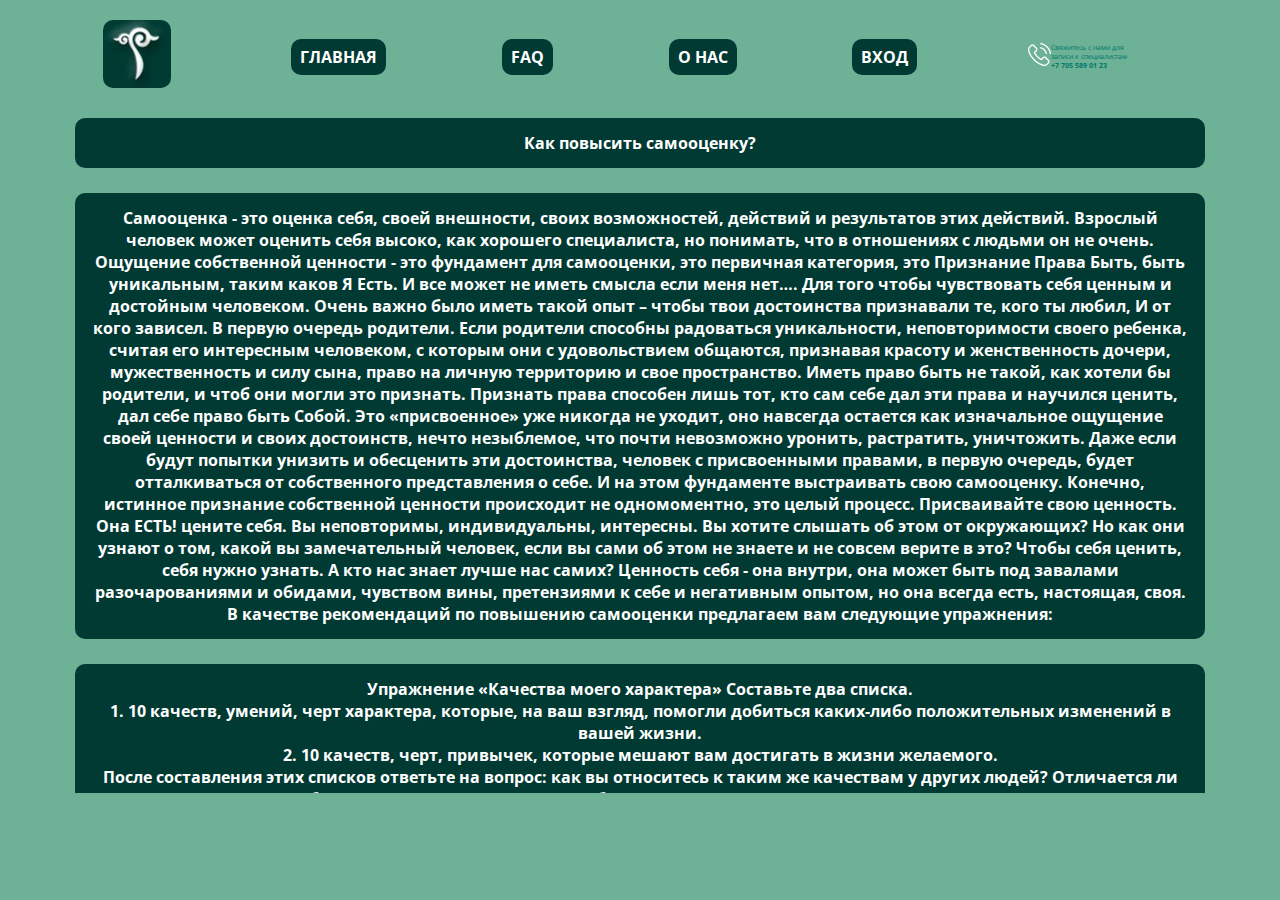
<file: FAQ4.html>
<!DOCTYPE html>
<html lang="en">
<head>
    <meta charset="UTF-8">
    <link rel="shortcut icon" href="logo.png" />
    <link rel='stylesheet' href='FAQstyle.css'>
    <link rel="preconnect" href="https://fonts.googleapis.com">
    <link rel="preconnect" href="https://fonts.gstatic.com" crossorigin>
    <link href="https://fonts.googleapis.com/css2?family=Open+Sans:wght@300;400;500;600;700;800&display=swap" rel="stylesheet">
    <title>NISmind! - FAQ</title>
</head>
<body>
    
        <div class='header'>
            <div class='container'>
                <div class='header-line'>
                        <a  href="https://keyrozenxz.github.io">
                            <img class="logo" src="animation2.jpg" alt="">
                                
    
    
                    <a class='button' href="https://keyrozenxz.github.io">ГЛАВНАЯ</a>
                    
                    <a class='button' href="https://keyrozenxz.github.io/FAQ.html">FAQ</a>
                    
                    <a class='button' href="https://keyrozenxz.github.io/aboutUs.html">О НАС</a>
                    
                    <a class='button' href="https://keyrozenxz.github.io/reservation.html">ВХОД</a>
    
                    <div class='phone'>
                        <div class='phone-holder'>
                            <div class='phone-img'>
                                <img src="phone.png">
                            </div>
        
                            
                        
        
                        <div class='phone-text'>
                            Свяжитесь с нами для <br> записи к специалистам <br> <b>+7 705 589 01 23</b>
                        </div>
                    </div>
                </div>
            </div>
    <div class="scroll">
        <div class="button_nebutton">Как повысить самооценку?</div>
            <div class="button_nebutton">Самооценка - это оценка себя, своей внешности, своих возможностей, действий и результатов этих действий. Взрослый человек может оценить себя высоко, как хорошего специалиста, но понимать, что в отношениях с людьми он не очень. Ощущение собственной ценности - это фундамент для самооценки, это первичная категория, это Признание Права Быть, быть уникальным, таким каков Я Есть. И все может не иметь смысла если меня нет….

                Для того чтобы чувствовать себя ценным и достойным человеком. Очень важно было иметь такой опыт – чтобы твои достоинства признавали те, кого ты любил,
                И от кого зависел. В первую очередь родители. Если родители способны радоваться уникальности, неповторимости своего ребенка, считая его интересным человеком, с которым они с удовольствием общаются, признавая красоту и женственность дочери, мужественность и силу сына, право на личную территорию и свое пространство. Иметь право быть не такой, как хотели бы родители, и чтоб они могли это признать.
                
                Признать права способен лишь тот, кто сам себе дал эти права и научился ценить, дал себе право быть Собой. Это «присвоенное» уже никогда не уходит, оно навсегда остается как изначальное ощущение своей ценности и своих достоинств, нечто незыблемое, что почти невозможно уронить, растратить, уничтожить. Даже если будут попытки унизить и обесценить эти достоинства, человек с присвоенными правами, в первую очередь, будет отталкиваться от собственного представления о себе. И на этом фундаменте выстраивать свою самооценку.
                
                Конечно, истинное признание собственной ценности происходит не одномоментно, это целый процесс. Присваивайте свою ценность. Она ЕСТЬ! цените себя. Вы неповторимы, индивидуальны, интересны. Вы хотите слышать об этом от окружающих? Но как они узнают о том, какой вы замечательный человек, если вы сами об этом не знаете и не совсем верите в это? Чтобы себя ценить, себя нужно узнать. А кто нас знает лучше нас самих?
                
                Ценность себя - она внутри, она может быть под завалами разочарованиями и обидами, чувством вины, претензиями к себе и негативным опытом, но она всегда есть, настоящая, своя.
                
                В качестве рекомендаций по повышению самооценки предлагаем вам следующие упражнения:</div>
                
                <div class="button_nebutton">Упражнение «Качества моего характера»

                    Составьте два списка.
                   
                   <br>1. 10 качеств, умений, черт характера, которые, на ваш взгляд, помогли добиться каких-либо положительных изменений в вашей жизни.
                   
                   <br>2. 10 качеств, черт, привычек, которые мешают вам достигать в жизни желаемого.
                   
                   <br>После составления этих списков ответьте на вопрос: как вы относитесь к таким же качествам у других людей? Отличается ли ваше отношение к себе здесь от отношения к ним? Любое наше качество существует не просто так. Оно несет полезную функцию, поэтому и существует. До тех пор, пока мы этого не замечаем, мы не можем этим пользоваться, а даже изводим в себе эти черты. Как правило, безуспешно. Я предлагаю вам не бороться с этими качествами, а узнать, в чем их смысл и задача.
                   
                
                   <br>Возьмите второй список и представьте, что каждое качество из этого списка на самом деле выполняет важную роль. Попробуйте обнаружить, или угадать, или придумать, какую именно и чем она важна? Если вам удастся обнаружить, вы увидите, что на самом деле это качество является вашим достоинством (например: ваша агрессия - возможно, помогает вам защищать себя, добиваться своих целей; ваша робость, боязливость - может быть вашей способностью быть внимательным к потребностям других).</div>
                        <div class="button_nebutton">Упражнение «Исцеление своего внутреннего ребенка»

                           <br> Внутренним Ребенком называется часть психики человека, которая содержит в себе опыт, полученный в детстве и в пренатальном (внутриутробном) периоде. Этот опыт включает в себя эмоции и чувства, телесные переживания, поведение, образы и установки. Этот опыт живет в психике и теле человека и оказывает влияние на состояние в сегодняшнем дне.
                            
                            Упражнения на исцеление травмированного ребенка – это база для ощущения своей ценности. Эти техники обучают поддерживать себя в трудную минуту. Учат любить себя.
                            
                            Если отношение к своему ребенку негативное (бывает стыдишься своего ребенка, жалко до омерзения, даже ненависть появляется), тогда лучше пройти терапию со специалистом. Можно, конечно, применить такой прием: посадить своего нелюбимого ребенка перед собой и попросить прощение за то, что отворачиваетесь от него, за то, что пока не можете полюбить его и принять в его слабости. Так когда-то поступали с вами. Этот строгий взрослый теперь находится в вас, стал частью вас… Посмотрите как вы сами теперь наказываете себя за ошибки, болезнь или неспособность сделать что-то.
                            
                           <br> Итак упражнение:
                            
                          <br>  Найти свои детские фотографии (до 5-6 лет). Рассмотрите их внимательно. Как вы выглядите на этих фотографиях: счастливо или нет? Установите с малышом на фото контакт. Спросите, почему он не улыбается или выглядит испуганным. Поговорите с ребенком на каждой фотографии. Скажите, как сильно вы его любите, какой он симпатичный, какой он замечательный. Пусть он почувствует себя защищенным и любимым.
                            
                            Сядьте удобно, закройте глаза, и представьте своего внутреннего ребенка. Если вы никогда не общались с ним до этого, вам, возможно, будет трудно его представить и установить контакт. Не сдавайтесь, пробуйте, пока не получится. Скажите ему, что хотите поговорить с ним, увидеть его.
                            
                            Попросите у него прощения за то, что столько лет его игнорировали, ругали. Скажите, что хотите наверстать упущенное время, хотите сделать его счастливым. Спросите, что ему нужно для счастья, что ему нужно от вас.
                            
                            Уделяйте хотя бы несколько минут в день общению с вашим внутренним ребенком, и ваша жизнь станет гораздо лучше.</div>
                            <a class='button' href="https://keyrozenxz.github.io/FAQ.html">НАЗАД</a>  </div>
</file>
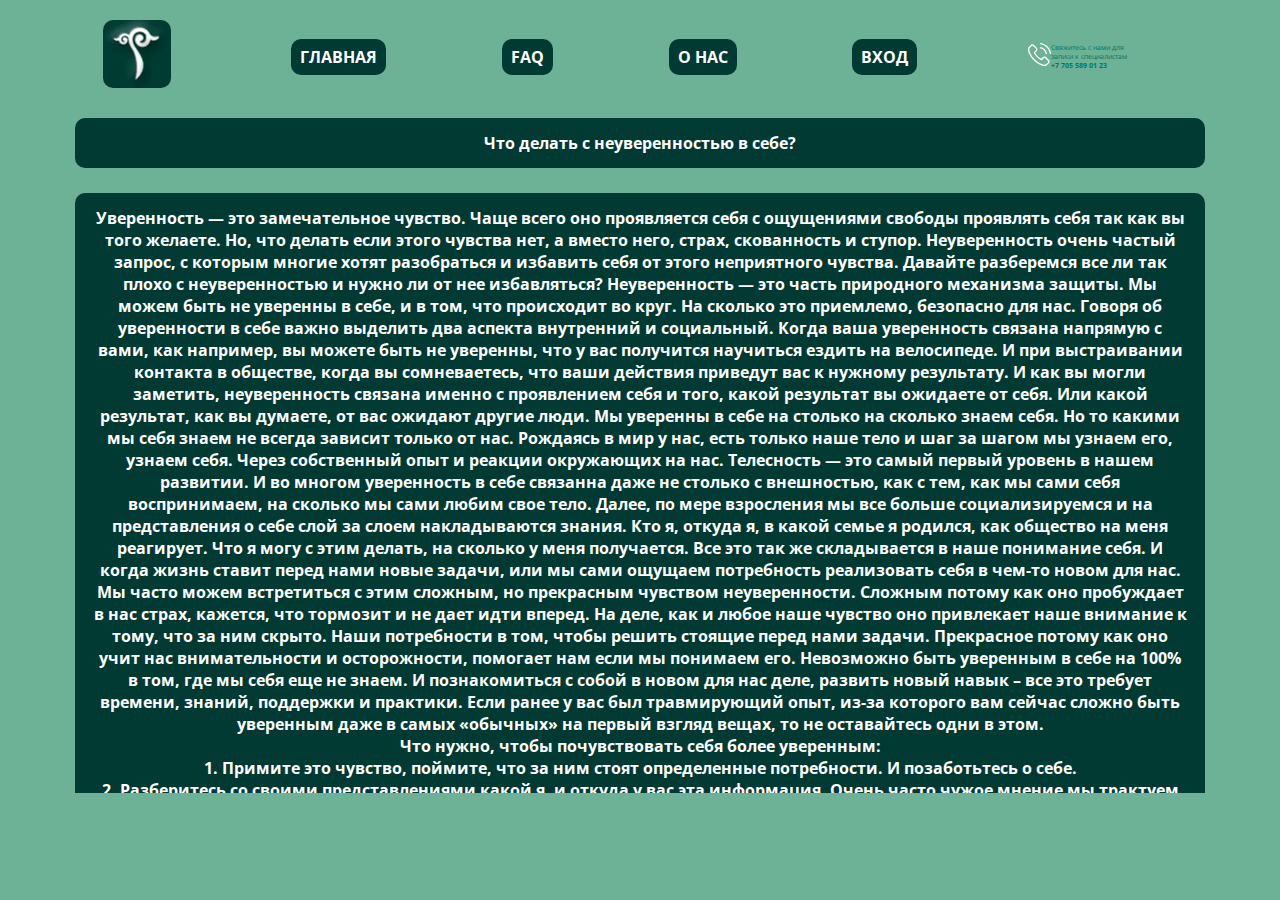
<file: FAQ5.html>
<!DOCTYPE html>
<html lang="en">
<head>
    <meta charset="UTF-8">
    <link rel="shortcut icon" href="logo.png" />
    <link rel='stylesheet' href='FAQstyle.css'>
    <link rel="preconnect" href="https://fonts.googleapis.com">
    <link rel="preconnect" href="https://fonts.gstatic.com" crossorigin>
    <link href="https://fonts.googleapis.com/css2?family=Open+Sans:wght@300;400;500;600;700;800&display=swap" rel="stylesheet">
    <title>NISmind! - FAQ</title>
</head>
<body>
    
  

        <div class='header'>
            <div class='container'>
                <div class='header-line'>
                        <a  href="https://keyrozenxz.github.io">
                            <img class="logo" src="animation2.jpg" alt="">
                                
    
    
                    <a class='button' href="https://keyrozenxz.github.io">ГЛАВНАЯ</a>
                    
                    <a class='button' href="https://keyrozenxz.github.io/FAQ.html">FAQ</a>
                    
                    <a class='button' href="https://keyrozenxz.github.io/aboutUs.html">О НАС</a>
                    
                    <a class='button' href="https://keyrozenxz.github.io/reservation.html">ВХОД</a>
    
                    <div class='phone'>
                        <div class='phone-holder'>
                            <div class='phone-img'>
                                <img src="phone.png">
                            </div>
        
                            
                        
        
                        <div class='phone-text'>
                            Свяжитесь с нами для <br> записи к специалистам <br> <b>+7 705 589 01 23</b>
                        </div>
                    </div>
                </div>
            </div>
    <div class="scroll">
        <div class="button_nebutton">Что делать с неуверенностью в себе?</div>
            <div class="button_nebutton">Уверенность — это замечательное чувство. Чаще всего оно проявляется себя с ощущениями свободы проявлять себя так как вы того желаете. 
                Но, что делать если этого чувства нет, а вместо него, страх, скованность и ступор. 
                Неуверенность очень частый запрос, с которым многие хотят разобраться и избавить себя от этого неприятного чувства. Давайте разберемся все ли так плохо с неуверенностью и нужно ли от нее избавляться?
                Неуверенность — это часть природного механизма защиты. Мы можем быть не уверенны в себе, и в том, что происходит во круг. На сколько это приемлемо, безопасно для нас.
                Говоря об уверенности в себе важно выделить два аспекта внутренний и социальный.
                Когда ваша уверенность связана напрямую с вами, как например, вы можете быть не уверенны, что у вас получится научиться ездить на велосипеде.
                И при выстраивании контакта в обществе, когда вы сомневаетесь, что ваши действия приведут вас к нужному результату.
                И как вы могли заметить, неуверенность связана именно с проявлением себя и того, какой результат вы ожидаете от себя. Или какой результат, как вы думаете, от вас ожидают другие люди.
                Мы уверенны в себе на столько на сколько знаем себя. Но то какими мы себя знаем не всегда зависит только от нас. 
                Рождаясь в мир у нас, есть только наше тело и шаг за шагом мы узнаем его, узнаем себя. Через собственный опыт и реакции окружающих на нас. Телесность — это самый первый уровень в нашем развитии. И во многом уверенность в себе связанна даже не столько с внешностью, как с тем, как мы сами себя воспринимаем, на сколько мы сами любим свое тело. 
                Далее, по мере взросления мы все больше социализируемся и на представления о себе слой за слоем накладываются знания. Кто я, откуда я, в какой семье я родился, как общество на меня реагирует. Что я могу с этим делать, на сколько у меня получается. 
                Все это так же складывается в наше понимание себя. 
                И когда жизнь ставит перед нами новые задачи, или мы сами ощущаем потребность реализовать себя в чем-то новом для нас. Мы часто можем встретиться с этим сложным, но прекрасным чувством неуверенности. 
                Сложным потому как оно пробуждает в нас страх, кажется, что тормозит и не дает идти вперед. На деле, как и любое наше чувство оно привлекает наше внимание к тому, что за ним скрыто. Наши потребности в том, чтобы решить стоящие перед нами задачи.
                Прекрасное потому как оно учит нас внимательности и осторожности, помогает нам если мы понимаем его. 
                Невозможно быть уверенным в себе на 100% в том, где мы себя еще не знаем. И познакомиться с собой в новом для нас деле, развить новый навык – все это требует времени, знаний, поддержки и практики. 
                Если ранее у вас был травмирующий опыт, из-за которого вам сейчас сложно быть уверенным даже в самых «обычных» на первый взгляд вещах, то не оставайтесь одни в этом.
                 
               <br> Что нужно, чтобы почувствовать себя более уверенным:
                 
               <br> 1.	Примите это чувство, поймите, что за ним стоят определенные потребности. И позаботьтесь о себе.
               <br> 2.	Разберитесь со своими представлениями какой я, и откуда у вас эта информация. Очень часто чужое мнение мы трактуем как истину о себе, ограничивая тем самым наши возможности, и представления о том, что я могу. Как негативные и ограничивающие нас убеждения.
               <br> 3.	Найдите поддержку. Когда мы не уверенны в себе, непредвзятый взгляд со стороны может помочь нам поверить в свои силы и сделать самые сложные, первые шаги.
               <br> 4.	Исцелите свои травмы. Если когда-то вы пережили опыт оставивший отпечаток на вашей уверенности в себе, то нельзя оставлять эту историю без внимания.
               <br> 5.	Дайте себе больше информации о том, чего вы хотите, в чем вам важно быть уверенным и как этого можно достичь.
               <br> 6.	Вдохновляйтесь опытом других людей.
               <br> 7.	Хвалите себя. Важно не только опираться на поддержку из вне, но и на свое позитивное отношение к себе.
               <br> 8.	Не требуйте от себя слишком много. Будьте предельно честны с собой. В том, что вызывает у вас затруднения и не бойтесь просить о помощи.
               <br> 9.	Ориентируйтесь на свой успех, и свои ощущения, а не мнения окружающих.
               <br> Уверенность имеет накопительный эффект, с каждой вашей маленькой и большой победой. С ее признанием вами самими и важными для вас людьми. С приближением к себе настоящему. И появлением видимого результата.
                Если вы не уверенны в себе, поймите главное, с вами все нормально. И с этим можно разобраться. Разобрать себя такого каким вы себя знаете и найти в этом себя настоящего, чтобы почувствовать опору, ту самую силу, которая дает нам уверенность.
                Конечно легче всего найти истинную причину неуверенности и справиться с ней при поддержке школьного психолога. 
            </div>
       
                   
        <a class='button' href="https://keyrozenxz.github.io/FAQ.html">НАЗАД</a> </div>
</file>
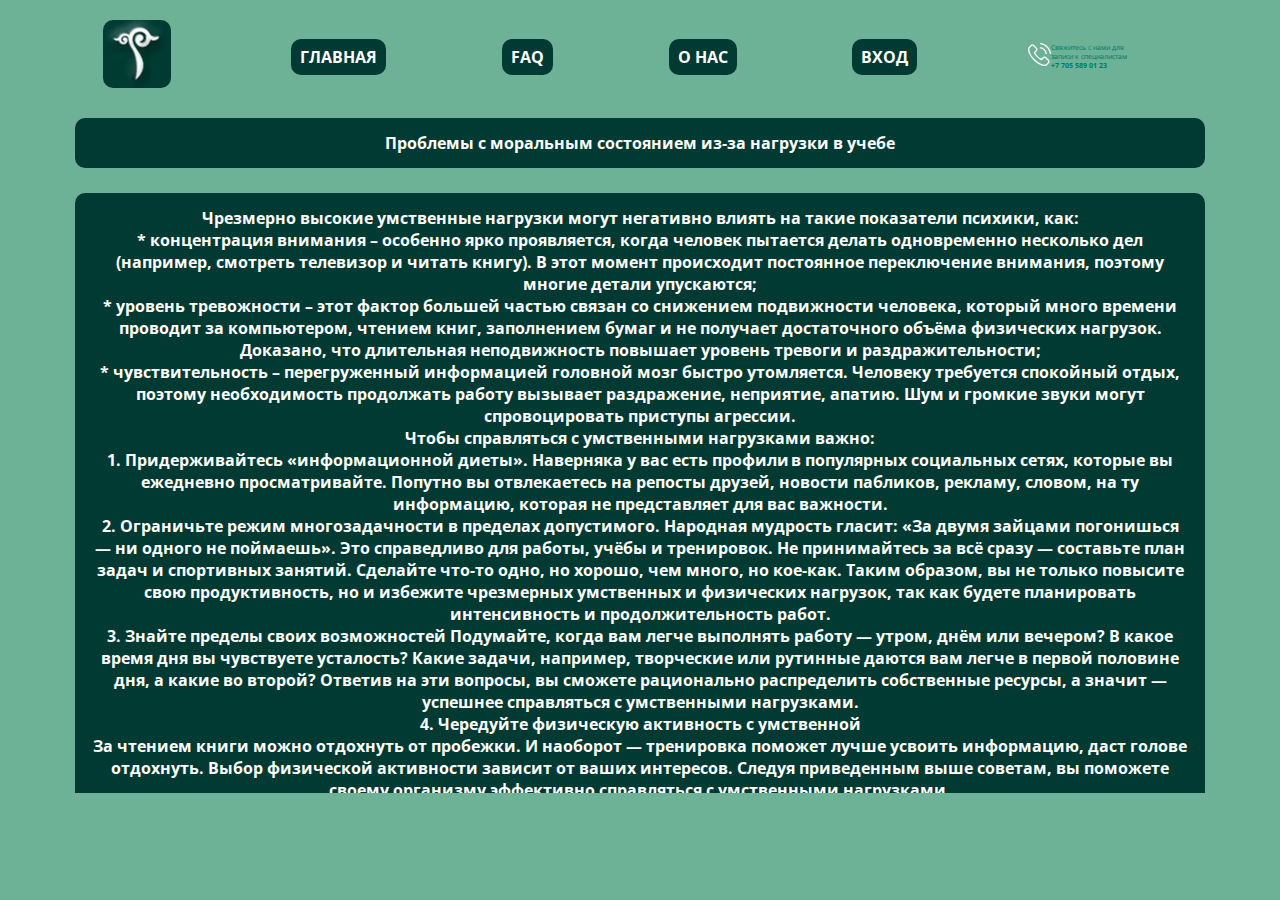
<file: FAQ6.html>
<!DOCTYPE html>
<html lang="en">
<head>
    <meta charset="UTF-8">
    <link rel="shortcut icon" href="logo.png" />
    <link rel='stylesheet' href='FAQstyle.css'>
    <link rel="preconnect" href="https://fonts.googleapis.com">
    <link rel="preconnect" href="https://fonts.gstatic.com" crossorigin>
    <link href="https://fonts.googleapis.com/css2?family=Open+Sans:wght@300;400;500;600;700;800&display=swap" rel="stylesheet">
    <title>NISmind! - FAQ</title>
</head>
<body>
    
  

        <div class='header'>
            <div class='container'>
                <div class='header-line'>
                        <a  href="https://keyrozenxz.github.io">
                            <img class="logo" src="animation2.jpg" alt="">
                                
    
    
                    <a class='button' href="https://keyrozenxz.github.io">ГЛАВНАЯ</a>
                    
                    <a class='button' href="https://keyrozenxz.github.io/FAQ.html">FAQ</a>
                    
                    <a class='button' href="https://keyrozenxz.github.io/aboutUs.html">О НАС</a>
                    
                    <a class='button' href="https://keyrozenxz.github.io/reservation.html">ВХОД</a>
    
                    <div class='phone'>
                        <div class='phone-holder'>
                            <div class='phone-img'>
                                <img src="phone.png">
                            </div>
        
                            
                        
        
                        <div class='phone-text'>
                            Свяжитесь с нами для <br> записи к специалистам <br> <b>+7 705 589 01 23</b>
                        </div>
                    </div>
                </div>
            </div>
    <div class="scroll">
        <div class="button_nebutton">Проблемы с моральным состоянием из-за нагрузки в учебе</div>
            <div class="button_nebutton">Чрезмерно высокие умственные нагрузки могут негативно влиять на такие показатели психики, как:
              <br>  * концентрация внимания – особенно ярко проявляется, когда человек пытается делать одновременно несколько дел (например, смотреть телевизор и читать книгу). В этот момент происходит постоянное переключение внимания, поэтому многие детали упускаются;
               <br> * уровень тревожности – этот фактор большей частью связан со снижением подвижности человека, который много времени проводит за компьютером, чтением книг, заполнением бумаг и не получает достаточного объёма физических нагрузок. Доказано, что длительная неподвижность повышает уровень тревоги и раздражительности;
               <br> * чувствительность – перегруженный информацией головной мозг быстро утомляется. Человеку требуется спокойный отдых, поэтому необходимость продолжать работу вызывает раздражение, неприятие, апатию. Шум и громкие звуки могут спровоцировать приступы агрессии.
               <br> Чтобы справляться с умственными нагрузками важно: 
               <br> 1.	Придерживайтесь «информационной диеты». Наверняка у вас есть профили в популярных социальных сетях, которые вы ежедневно просматривайте. Попутно вы отвлекаетесь на репосты друзей, новости пабликов, рекламу, словом, на ту информацию, которая не представляет для вас важности. 
               <br> 2.	Ограничьте режим многозадачности в пределах допустимого.
                Народная мудрость гласит: «За двумя зайцами погонишься — ни одного не поймаешь». Это справедливо для работы, учёбы и тренировок. Не принимайтесь за всё сразу — составьте план задач и спортивных занятий. Сделайте что-то одно, но хорошо, чем много, но кое-как. Таким образом, вы не только повысите свою продуктивность, но и избежите чрезмерных умственных и физических нагрузок, так как будете планировать интенсивность и продолжительность работ. 
               <br> 3.	Знайте пределы своих возможностей 
                Подумайте, когда вам легче выполнять работу — утром, днём или вечером? В какое время дня вы чувствуете усталость? Какие задачи, например, творческие или рутинные даются вам легче в первой половине дня, а какие во второй? Ответив на эти вопросы, вы сможете рационально распределить собственные ресурсы, а значит — успешнее справляться с умственными нагрузками. 
               <br> 4.	Чередуйте физическую активность с умственной 
               <br> За чтением книги можно отдохнуть от пробежки. И наоборот — тренировка поможет лучше усвоить информацию, даст голове отдохнуть. Выбор физической активности зависит от ваших интересов.  
                Следуя приведенным выше советам, вы поможете своему организму эффективно справляться с умственными нагрузками.
            </div>
        
        <a class='button' href="https://keyrozenxz.github.io/FAQ.html">НАЗАД</a></div>
</file>
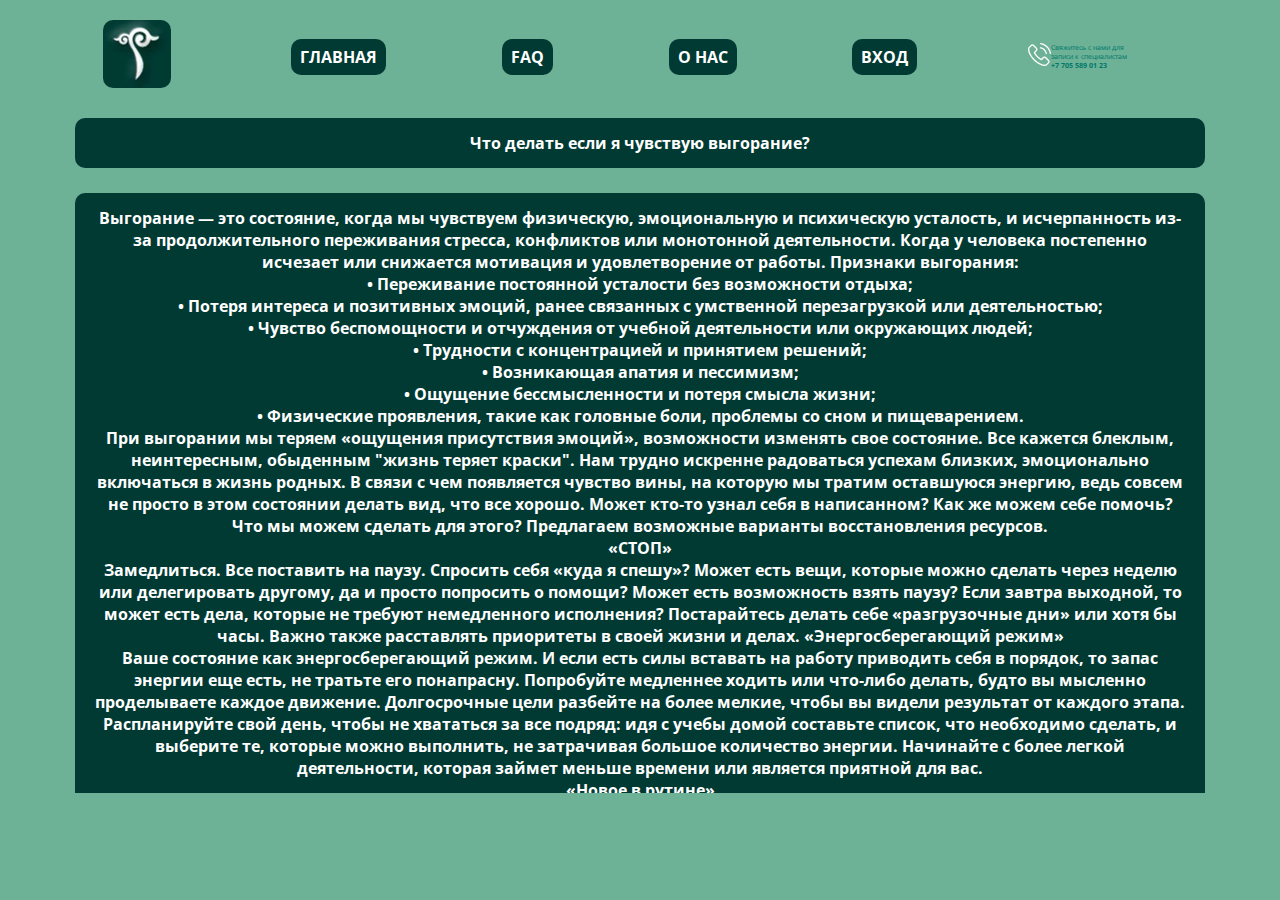
<file: FAQ7.html>
<!DOCTYPE html>
<html lang="en">
<head>
    <meta charset="UTF-8">
    <link rel="shortcut icon" href="logo.png" />
    <link rel='stylesheet' href='FAQstyle.css'>
    <link rel="preconnect" href="https://fonts.googleapis.com">
    <link rel="preconnect" href="https://fonts.gstatic.com" crossorigin>
    <link href="https://fonts.googleapis.com/css2?family=Open+Sans:wght@300;400;500;600;700;800&display=swap" rel="stylesheet">
    <title>NISmind! - FAQ</title>
</head>
<body>
    
    

        <div class='header'>
            <div class='container'>
                <div class='header-line'>
                        <a  href="https://keyrozenxz.github.io">
                            <img class="logo" src="animation2.jpg" alt="">
                                
    
    
                    <a class='button' href="https://keyrozenxz.github.io">ГЛАВНАЯ</a>
                    
                    <a class='button' href="https://keyrozenxz.github.io/FAQ.html">FAQ</a>
                    
                    <a class='button' href="https://keyrozenxz.github.io/aboutUs.html">О НАС</a>
                    
                    <a class='button' href="https://keyrozenxz.github.io/reservation.html">ВХОД</a>
    
                    <div class='phone'>
                        <div class='phone-holder'>
                            <div class='phone-img'>
                                <img src="phone.png">
                            </div>
        
                            
                        
        
                        <div class='phone-text'>
                            Свяжитесь с нами для <br> записи к специалистам <br> <b>+7 705 589 01 23</b>
                        </div>
                    </div>
                </div>
            </div>
    <div class="scroll">
        <div class="button_nebutton">Что делать если я чувствую выгорание?</div>
            <div class="button_nebutton">Выгорание — это состояние, когда мы чувствуем физическую, эмоциональную и психическую усталость, и исчерпанность из-за продолжительного переживания стресса, конфликтов или монотонной деятельности. Когда у человека постепенно исчезает или снижается мотивация и удовлетворение от работы. 
                Признаки выгорания:
               <br> •	Переживание постоянной усталости без возможности отдыха;
               <br> •	Потеря интереса и позитивных эмоций, ранее связанных с умственной перезагрузкой или деятельностью;
               <br> •	Чувство беспомощности и отчуждения от учебной деятельности или окружающих людей;
               <br> •	Трудности с концентрацией и принятием решений;
               <br> •	Возникающая апатия и пессимизм;
               <br> •	Ощущение бессмысленности и потеря смысла жизни;
               <br> •	Физические проявления, такие как головные боли, проблемы со сном и пищеварением.
               <br> При выгорании мы теряем «ощущения присутствия эмоций», возможности изменять свое состояние. Все кажется блеклым, неинтересным, обыденным "жизнь теряет краски". Нам трудно искренне радоваться успехам близких, эмоционально включаться в жизнь родных. В связи с чем появляется чувство вины, на которую мы тратим оставшуюся энергию, ведь совсем не просто в этом состоянии делать вид, что все хорошо.
                Может кто-то узнал себя в написанном? Как же можем себе помочь? Что мы можем сделать для этого? Предлагаем возможные варианты восстановления ресурсов.
                <br> «СТОП»
               <br> Замедлиться. Все поставить на паузу. Спросить себя «куда я спешу»? Может есть вещи, которые можно сделать через неделю или делегировать другому, да и просто попросить о помощи? Может есть возможность взять паузу? Если завтра выходной, то может есть дела, которые не требуют немедленного исполнения? Постарайтесь делать себе «разгрузочные дни» или хотя бы часы. Важно также расставлять приоритеты в своей жизни и делах. 
                «Энергосберегающий режим»
               <br> Ваше состояние как энергосберегающий режим. И если есть силы вставать на работу приводить себя в порядок, то запас энергии еще есть, не тратьте его понапрасну. Попробуйте медленнее ходить или что-либо делать, будто вы мысленно проделываете каждое движение. Долгосрочные цели разбейте на более мелкие, чтобы вы видели результат от каждого этапа. Распланируйте свой день, чтобы не хвататься за все подряд: идя с учебы домой составьте список, что необходимо сделать, и выберите те, которые можно выполнить, не затрачивая большое количество энергии. Начинайте с более легкой деятельности, которая займет меньше времени или является приятной для вас.
               <br> «Новое в рутине»
               <br> Стоит проверить, не выполняете ли вы сверх своих обязанностей. Попробовать делать чаще перерыв или начать его делать, если до этого его не было вовсе. Сделайте перестановку на рабочем месте, в комнате, на кухне, в том месте, где вы проводите большое количество времени.
                «Что раньше доставляло удовольствие?»
               <br> Так как в этом состоянии не хватает ресурса, то важно его вернуть. Вспомните, от чего ранее вы получали удовольствие? Что приносило радость, облегчение? Если есть хобби, то очень здорово, попробуйте возобновить его. Но! Здесь тоже важно делать все постепенно, «не в омут с головой». К примеру, возможно вам раньше нравилось рисовать, но нет сейчас потенциала на это. Что можем сделать? Можем воспользоваться живописью по номерам, начиная с маленьких картин. 
               <br> «Учимся расслабляться»
               <br> Важной составляющей в борьбе с выгоранием – умение расслабиться. Могут быть использованы любые техники медитации, просто расслабляющее дыхание, занятие йогой. Это тоже своего рода пауза в рутине дня.
                
               <br> «От малого к большему»
               <br> Начните с малого – посвящайте себе хотя бы 15 минут в день. Проводите это время наедине с собой так, чтобы вам было комфортно. Спрашивайте себя: «Что я сейчас чувствую?», «Чего я сейчас хочу?», «Что сейчас хочет мое тело?». Не сбивайтесь на поток мыслей о том, что надо сделать и что вы не успели. Напоминайте себе, что это время и пространство – только для вас. Даже 15 минут в день помогут вам немного отдышаться от марафонского бега. Далее время для себя нужно постепенно увеличивать. 
                 Если несмотря на проделанную работу выгорание продолжают быть актуальной проблемой необходимо обратиться к психологу за консультацией.
            </div>
        
        <a class='button' href="https://keyrozenxz.github.io/FAQ.html">НАЗАД</a></div>
</file>
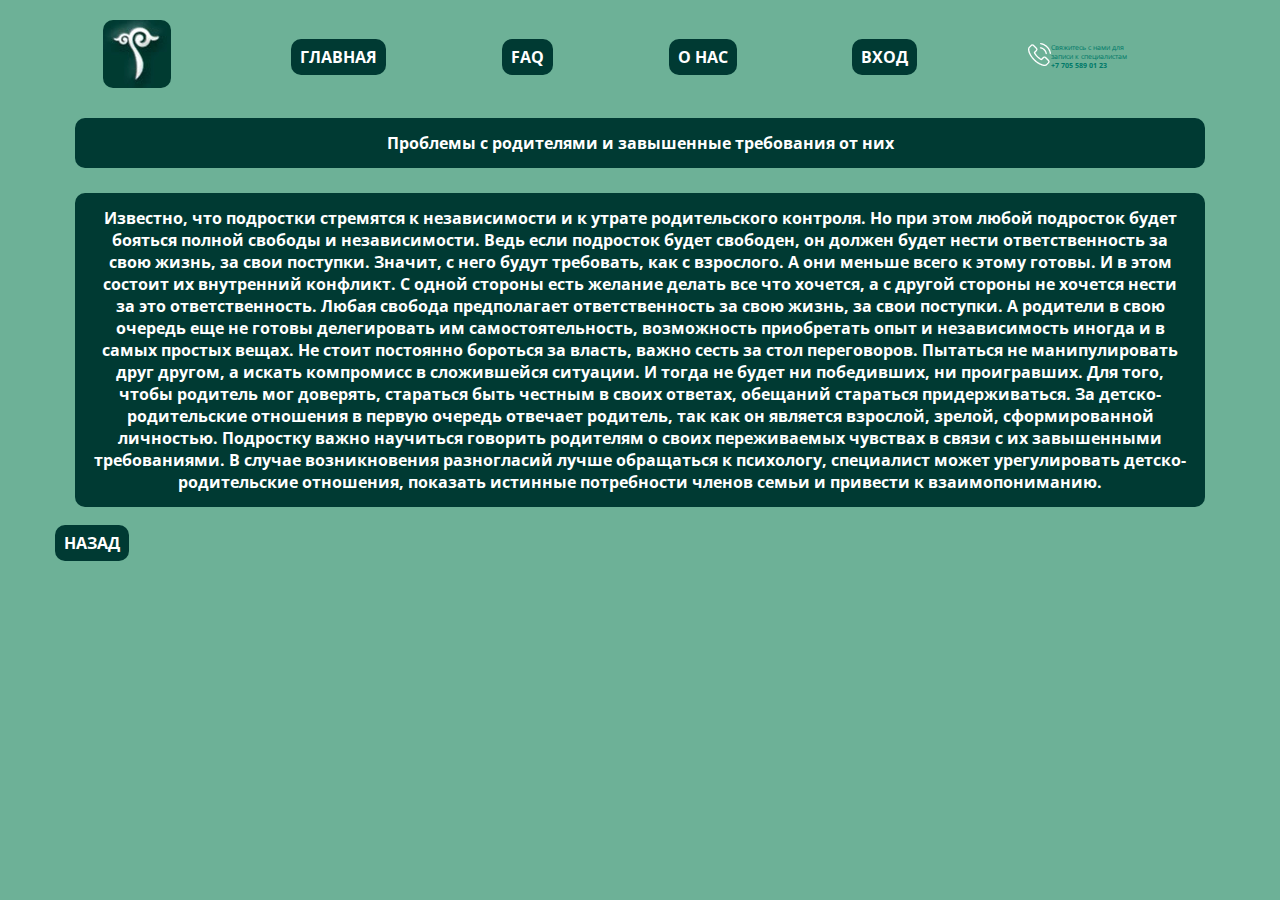
<file: FAQ8.html>
<!DOCTYPE html>
<html lang="en">
<head>
    <meta charset="UTF-8">
    <link rel="shortcut icon" href="logo.png" />
    <link rel='stylesheet' href='FAQstyle.css'>
    <link rel="preconnect" href="https://fonts.googleapis.com">
    <link rel="preconnect" href="https://fonts.gstatic.com" crossorigin>
    <link href="https://fonts.googleapis.com/css2?family=Open+Sans:wght@300;400;500;600;700;800&display=swap" rel="stylesheet">
    <title>NISmind! - FAQ</title>
</head>
<body>
    

        <div class='header'>
            <div class='container'>
                <div class='header-line'>
                        <a  href="https://keyrozenxz.github.io">
                            <img class="logo" src="animation2.jpg" alt="">
                                
    
    
                    <a class='button' href="https://keyrozenxz.github.io">ГЛАВНАЯ</a>
                    
                    <a class='button' href="https://keyrozenxz.github.io/FAQ.html">FAQ</a>
                    
                    <a class='button' href="https://keyrozenxz.github.io/aboutUs.html">О НАС</a>
                    
                    <a class='button' href="https://keyrozenxz.github.io/reservation.html">ВХОД</a>
    
                    <div class='phone'>
                        <div class='phone-holder'>
                            <div class='phone-img'>
                                <img src="phone.png">
                            </div>
        
                            
                        
        
                        <div class='phone-text'>
                            Свяжитесь с нами для <br> записи к специалистам <br> <b>+7 705 589 01 23</b>
                        </div>
                    </div>
                </div>
            </div>
    
        <div class="button_nebutton">Проблемы с родителями и завышенные требования от них</div>
            <div class="button_nebutton">Известно, что подростки стремятся к независимости и к утрате родительского контроля. Но при этом любой подросток будет бояться полной свободы и независимости. Ведь если подросток будет свободен, он должен будет нести ответственность за свою жизнь, за свои поступки. Значит, с него будут требовать, как с взрослого. А они меньше всего к этому готовы. И в этом состоит их внутренний конфликт. С одной стороны есть желание делать все что хочется, а с другой стороны не хочется нести за это ответственность. Любая свобода предполагает ответственность за свою жизнь, за свои поступки. А родители в свою очередь еще не готовы делегировать им самостоятельность, возможность приобретать опыт и независимость иногда и в самых простых вещах.
                Не стоит постоянно бороться за власть, важно сесть за стол переговоров. Пытаться не манипулировать друг другом, а искать компромисс в сложившейся ситуации. И тогда не будет ни победивших, ни проигравших. 
                Для того, чтобы родитель мог доверять, стараться быть честным в своих ответах, обещаний стараться придерживаться. 
                За детско-родительские отношения в первую очередь отвечает родитель, так как он является взрослой, зрелой, сформированной личностью.   Подростку важно научиться говорить родителям о своих переживаемых чувствах в связи с их завышенными требованиями. В случае возникновения разногласий лучше обращаться к психологу, специалист может урегулировать детско-родительские отношения, показать истинные потребности членов семьи и привести к взаимопониманию.
            </div>
            <a class='button' href="https://keyrozenxz.github.io/FAQ.html">НАЗАД</a>
</file>
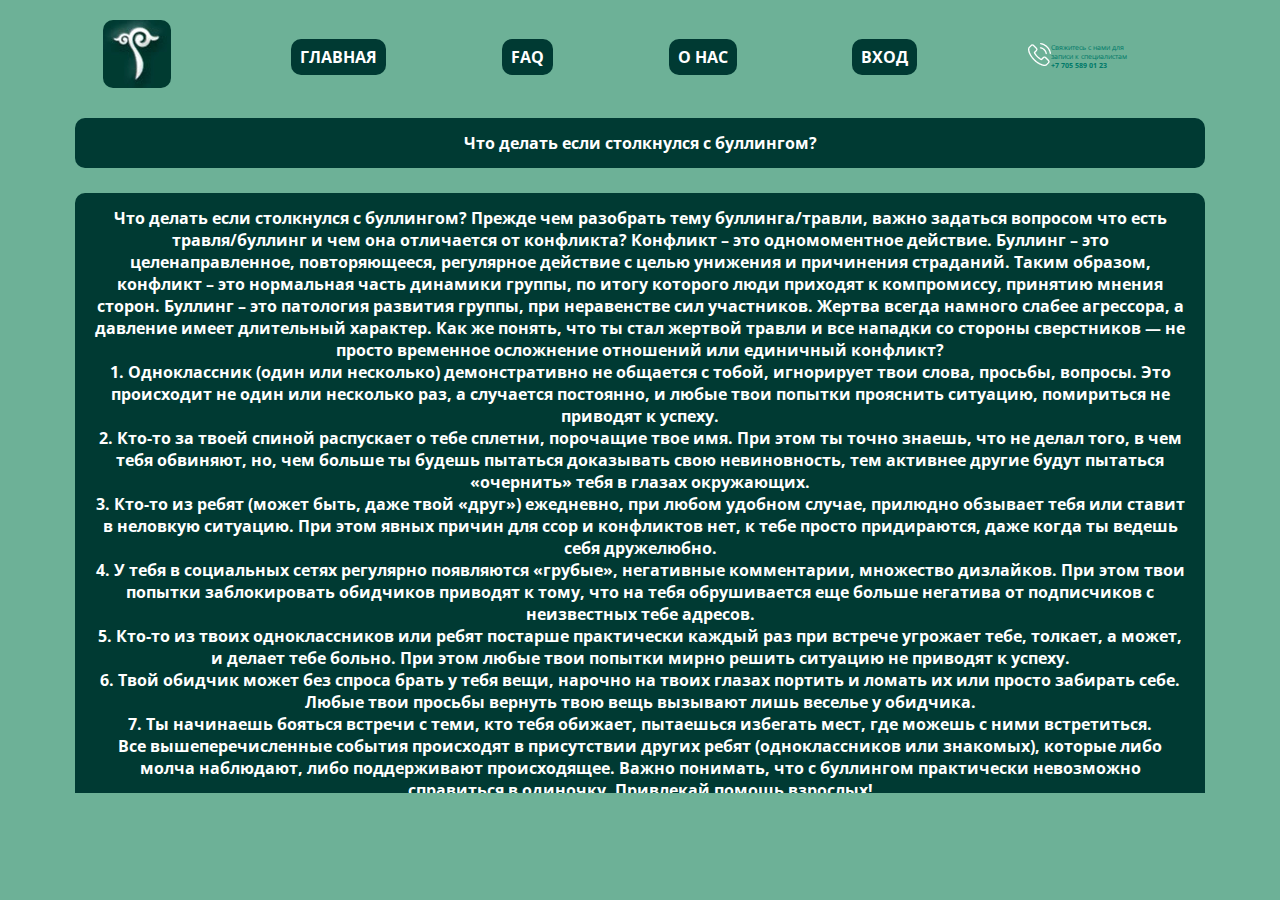
<file: FAQ9.html>
<!DOCTYPE html>
<html lang="en">
<head>
    <meta charset="UTF-8">
    <link rel="shortcut icon" href="logo.png" />
    <link rel='stylesheet' href='FAQstyle.css'>
    <link rel="preconnect" href="https://fonts.googleapis.com">
    <link rel="preconnect" href="https://fonts.gstatic.com" crossorigin>
    <link href="https://fonts.googleapis.com/css2?family=Open+Sans:wght@300;400;500;600;700;800&display=swap" rel="stylesheet">
    <title>NISmind! - FAQ</title>
</head>
<body>
    

        <div class='header'>
            <div class='container'>
                <div class='header-line'>
                        <a  href="https://keyrozenxz.github.io">
                            <img class="logo" src="animation2.jpg" alt="">
                                
    
    
                    <a class='button' href="https://keyrozenxz.github.io">ГЛАВНАЯ</a>
                    
                    <a class='button' href="https://keyrozenxz.github.io/FAQ.html">FAQ</a>
                    
                    <a class='button' href="https://keyrozenxz.github.io/aboutUs.html">О НАС</a>
                    
                    <a class='button' href="https://keyrozenxz.github.io/reservation.html">ВХОД</a>
    
                    <div class='phone'>
                        <div class='phone-holder'>
                            <div class='phone-img'>
                                <img src="phone.png">
                            </div>
        
                            
                        
        
                        <div class='phone-text'>
                            Свяжитесь с нами для <br> записи к специалистам <br> <b>+7 705 589 01 23</b>
                        </div>
                    </div>
                </div>
            </div>
            <div class="scroll">
        <div class="button_nebutton">Что делать если столкнулся с буллингом?</div>
        
            <div class="button_nebutton">Что делать если столкнулся с буллингом?
                Прежде чем разобрать тему буллинга/травли, важно задаться вопросом что есть травля/буллинг и чем она отличается от конфликта?
                Конфликт – это одномоментное действие. Буллинг – это целенаправленное, повторяющееся, регулярное действие с целью унижения и причинения страданий. Таким образом, конфликт – это нормальная часть динамики группы, по итогу которого люди приходят к компромиссу, принятию мнения сторон. Буллинг – это патология развития группы, при неравенстве сил участников. Жертва всегда намного слабее агрессора, а давление имеет длительный характер.
                Как же понять, что ты стал жертвой травли и все нападки со стороны сверстников — не просто временное осложнение отношений или единичный конфликт? 
               <br> 1.	Одноклассник (один или несколько) демонстративно не общается с тобой, игнорирует твои слова, просьбы, вопросы. Это происходит не один или несколько раз, а случается постоянно, и любые твои попытки прояснить ситуацию, помириться не приводят к успеху.
               <br> 2.	Кто-то за твоей спиной распускает о тебе сплетни, порочащие твое имя. При этом ты точно знаешь, что не делал того, в чем тебя обвиняют, но, чем больше ты будешь пытаться доказывать свою невиновность, тем активнее другие будут пытаться «очернить» тебя в глазах окружающих.
               <br> 3.	Кто-то из ребят (может быть, даже твой «друг») ежедневно, при любом удобном случае, прилюдно обзывает тебя или ставит в неловкую ситуацию. При этом явных причин для ссор и конфликтов нет, к тебе просто придираются, даже когда ты ведешь себя дружелюбно.
               <br> 4.	У тебя в социальных сетях регулярно появляются «грубые», негативные комментарии, множество дизлайков. При этом твои попытки заблокировать обидчиков приводят к тому, что на тебя обрушивается еще больше негатива от подписчиков с неизвестных тебе адресов.
               <br> 5.	Кто-то из твоих одноклассников или ребят постарше практически каждый раз при встрече угрожает тебе, толкает, а может, и делает тебе больно. При этом любые твои попытки мирно решить ситуацию не приводят к успеху.
               <br> 6.	Твой обидчик может без спроса брать у тебя вещи, нарочно на твоих глазах портить и ломать их или просто забирать себе. Любые твои просьбы вернуть твою вещь вызывают лишь веселье у обидчика.
               <br> 7.	Ты начинаешь бояться встречи с теми, кто тебя обижает, пытаешься избегать мест, где можешь с ними встретиться.
               <br> Все вышеперечисленные события происходят в присутствии других ребят (одноклассников или знакомых), которые либо молча наблюдают, либо поддерживают происходящее.
                Важно понимать, что с буллингом практически невозможно справиться в одиночку. Привлекай помощь взрослых!
               <br> Что делать?
               <br> 1.	Ситуацию травли решить в одиночку невозможно. Для её разрешения необходимо участие взрослых.
               <br> 2.	Если тебя травят, поделись своими переживаниями со взрослым, которому ты доверяешь. 
               <br> 3.	Попробуй найти поддержку у своих ровесников. Это могут быть ребята из твоего класса или школы, знакомые по кружкам и секциям.
               <br> 4.	Попробуй подумать о том, что у тебя хорошо получается, в чем ты силен, какие качества тебе в себе нравятся. Это поможет опереться на свои сильные стороны.
               <br> 5.	В школе действует Политика защиты учащихся, ты имеешь полное право на защиту, для обеспечения своей безопасности лучше обратиться в службу школьной безопасности (СШБ). В ее состав входят школьные психологи, кураторы, юрист, завучи, директор.
               <br> Если же ты стал свидетелем насилия, нужно немедленно привести кого-то из взрослых или посоветовать жертве пойти за помощью к родителю или учителю, которому она доверяет. Обязательно рассказать родителям о таких случаях.
        </div>
    
    <a class='button' href="https://keyrozenxz.github.io/FAQ.html">НАЗАД</a></div>
</file>
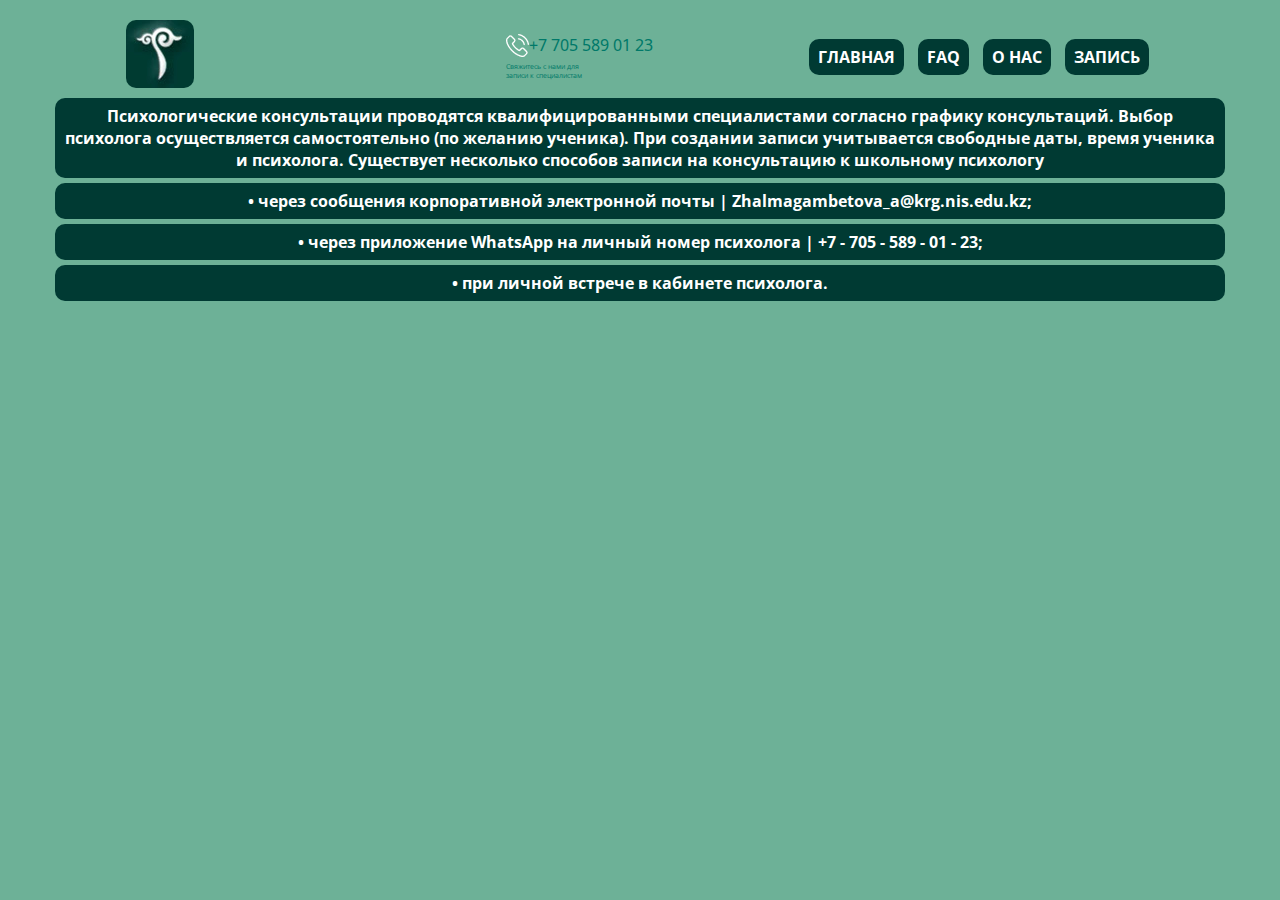
<file: reservation.html>
<!DOCTYPE html>
<html lang="en">
<head>
    <meta charset="UTF-8">
    <link rel="shortcut icon" href="logotip.jpg"/>
    <link rel='stylesheet' href='FAQstyle.css'>
    <link rel="preconnect" href="https://fonts.googleapis.com">
    <link rel="preconnect" href="https://fonts.gstatic.com" crossorigin>
    <link href="https://fonts.googleapis.com/css2?family=Open+Sans:wght@300;400;500;600;700;800&display=swap" rel="stylesheet">
    <title>NISmind! - Запись</title>
</head>
<body>

    <div class='header'>
        <div class='container'>
            <div class='header-line'>
                <div class='header-logo'>
                    <a  href="keyrozenxz.github.io">
                        <img class="logo" src="animation2.jpg" alt="">
                          </div>
                    
    
    
    
                <div class='phone'>
                    <div class='phone-holder'>
                        <div class='phone-img'>
                            <img src="phone.png" alt="">
                        </div>
    
                        <div class='number'><a class='num' href='#'>+7 705 589 01 23</a></div>
                    </div>
    
                    <div class='phone-text'>
                        Свяжитесь с нами для <br> записи к специалистам
                    </div>
                </div>
                
    
                <div class='nav'>
                    <a class='button' href="keyrozenxz.github.io">ГЛАВНАЯ</a>
                    
                    <a class='button' href="https://keyrozenxz.github.io/FAQ.html">FAQ</a>
                    
                    <a class='button' href="https://keyrozenxz.github.io/aboutUs.html">О НАС</a>
                    
                    <a class='button' href="https://keyrozenxz.github.io/reservation.html">ЗАПИСЬ</a>

                  
                </div>
    
            </div>

                <div class="button" >
                    Психологические консультации проводятся квалифицированными специалистами согласно графику консультаций. 
                    Выбор психолога осуществляется самостоятельно (по желанию ученика). При создании записи учитывается свободные даты, время ученика и психолога. 
                    Существует несколько способов записи на консультацию к школьному психологу
                </div>
                <div class="button">•   через сообщения корпоративной электронной почты | Zhalmagambetova_a@krg.nis.edu.kz;</div>
                <div class="button">•	через приложение WhatsApp на личный номер психолога | +7 - 705 - 589 - 01 - 23;</div>
                    <div class="button">•	при личной встрече в кабинете психолога.</div>
</file>
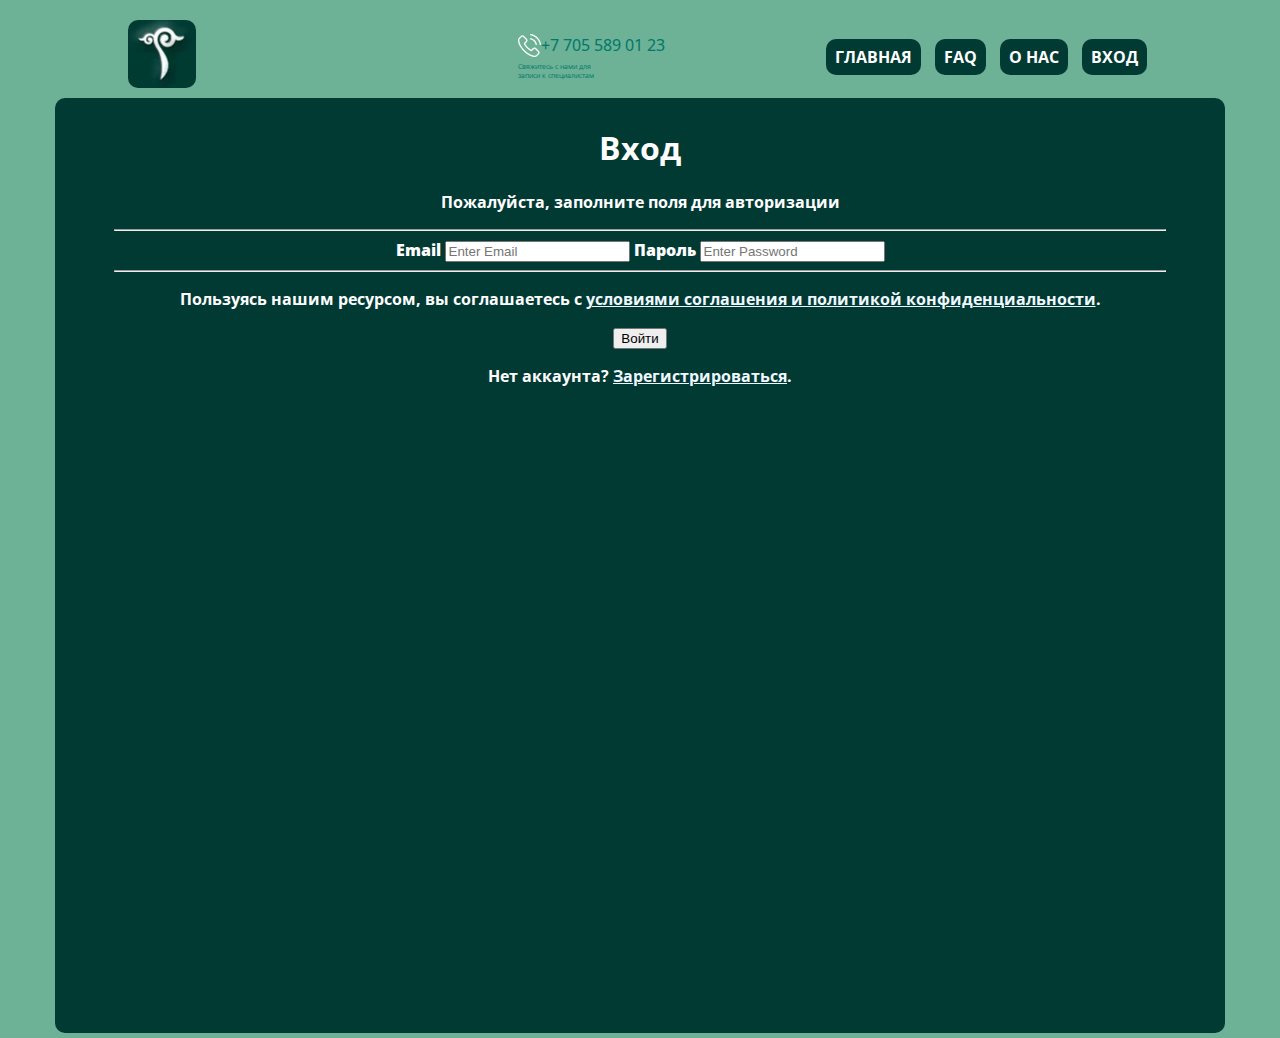
<file: SignIn.html>
<!DOCTYPE html>
<html lang="en">
<head>
    <meta charset="UTF-8">
    <link rel="shortcut icon" href="logotip.jpg"/>
    <link rel='stylesheet' href='FAQstyle.css'>
    <link rel="preconnect" href="https://fonts.googleapis.com">
    <link rel="preconnect" href="https://fonts.gstatic.com" crossorigin>
    <link href="https://fonts.googleapis.com/css2?family=Open+Sans:wght@300;400;500;600;700;800&display=swap" rel="stylesheet">
    <title>NISmind! - Вход</title>
</head>
<body>

    <div class='header'>
        <div class='container'>
            <div class='header-line'>
                <div class='header-logo'>
                    <a  href="keyrozenxz.github.io">
                        <img class="logo" src="animation2.jpg" alt="">
                          </div>
                    
    
    
    
                <div class='phone'>
                    <div class='phone-holder'>
                        <div class='phone-img'>
                            <img src="phone.png" alt="">
                        </div>
    
                        <div class='number'><a class='num' href='#'>+7 705 589 01 23</a></div>
                    </div>
    
                    <div class='phone-text'>
                        Свяжитесь с нами для <br> записи к специалистам
                    </div>
                </div>
                
    
                <div class='nav'>
                    <a class='button' href="keyrozenxz.github.io">ГЛАВНАЯ</a>
                    
                    <a class='button' href="https://keyrozenxz.github.io/FAQ.html">FAQ</a>
                    
                    <a class='button' href="https://keyrozenxz.github.io/aboutUs.html">О НАС</a>
                    
                    <a class='button' href="https://keyrozenxz.github.io/reservation.html">ВХОД</a>

                  
                </div>
    
            </div>



            <div style="background-color: rgb(0, 58, 51);" class="button" >
            <form>
                <div class="container">
                  <h1>Вход</h1>
                  <p>Пожалуйста, заполните поля для авторизации</p>
                  <hr>
              
                  <label for="email"><b>Email</b></label>
                  <input type="text" placeholder="Enter Email" name="email" required>
              
                  <label for="psw"><b>Пароль</b></label>
                  <input type="password" placeholder="Enter Password" name="psw" required>
                  <hr>
              
                  <p>Пользуясь нашим ресурсом, вы соглашаетесь с <a style="color: aliceblue;" href="#"> условиями соглашения и политикой конфиденциальности</a>.</p>
                  <button type="submit" class="registerbtn">Войти
                  </button>
                
              
                  <p>Нет аккаунта? <a style="color: aliceblue;" href="https://keyrozenxz.github.io/reservation.html">Зарегистрироваться</a>.</p>
                </div>
                </div>
              </form>
            </div>
</file>
<file: style.css>
body {
    margin: 0;
    font-family: 'Open Sans', sans-serif;
}

.container {
    margin: 0px 250px;
    min-height: 100vh;
}

.header {
      background-color: #6db197;
      background-size: cover;
}


.header-line {
    padding-top: 50px;
    display: flex;
    align-items: center;
    justify-content: space-around;
}

.nav-item {
    color: #ffffff;
    text-decoration: none;
    
    font-size: 25px;
    font-weight: 650;
    margin-right: 25px;
    transition: color 0.3s linear;
}

.nav-item:hover {
    color: #6db197;
} 

.num {
    color: #007969;
    text-decoration: none;
    font-weight: 700;

    transition: color 0.3s linear;
}

.num:hover {
    color: #007969;
}

.phone{
    position: relative
}

.phone-text {
    font-size: 15px;
    font-weight: 400px;
    color: #007969;
    margin-right: 50px;
}

.phone-holder {
    display: flex;
}

.button {
    background-color: rgb(0, 58, 51);
    color: aliceblue;
    text-decoration: none;
    padding: 14px 18px;
    font-weight: 700;
    border-radius:10px;
    margin: 25px;




    transition: background-color 0.2s linear;
}

.button:hover {
    background-color: #558f72;
}

.logo{
  border-radius: 10px;
  

  
}


* {box-sizing:border-box}

/* Slideshow container */
.slideshow-container {
  
  max-width: 1300px;
  position: relative;
  margin: 30px;
  display: block;
    margin-left: auto;
    margin-right: auto
}

/* Hide the images by default */
.mySlides {
    display: none;

}

/* Next & previous buttons */
.prev, .next {
  cursor: pointer;
  position: absolute;
  top: 50%;
  width: auto;
  margin-top: -22px;
  padding: 16px;
  color: white;
  font-weight: bold;
  font-size: 18px;
  transition: 0.6s ease;
  border-radius: 0 3px 3px 0;
}

/* Position the "next button" to the right */
.next {
  right: 0;
  border-radius: 3px 0 0 3px;
}

/* On hover, add a black background color with a little bit see-through */
.prev:hover, .next:hover {
  background-color: rgba(0,0,0,0.8);
}

/* Caption text */
.text {
  color: #f2f2f2;
  font-size: 15px;
  padding: 8px 12px;
  position: absolute;
  bottom: 8px;
  width: 100%;
  text-align: center;
}

/* Number text (1/3 etc) */
.numbertext {
  color: #f2f2f2;
  font-size: 12px;
  padding: 8px 12px;
  position: absolute;
  top: 0;
}

/* The dots/bullets/indicators */
.dot {
  cursor: pointer;
  height: 15px;
  width: 15px;
  margin: 0 2px;
  background-color: #bbb;
  border-radius: 50%;
  display: inline-block;
  transition: background-color 0.6s ease;
}

.active, .dot:hover {
  background-color: #717171;

}

@media all and (max-width : 1400px) {
  body {
    margin: 0;
    font-family: 'Open Sans', sans-serif; 
}

.container {
    margin: 0px 50px;
    min-height: 100vh;
}

.header {
      background-color: #6db197;
      background-size: cover;
}


.header-line {
    padding-top: 20px;
    display: flex;
    align-items: center;
    justify-content: space-around;
}

.nav-item {
    color: #ffffff;
    text-decoration: none;
    
    font-size: 25px;
    font-weight: 650;
    margin-right: 10px;
    transition: color 0.3s linear;
}

.nav-item:hover {
    color: #6db197;
} 

.num {
    color: #007969;
    text-decoration: none;
    font-weight: 450;

    transition: color 0.3s linear;
}

.num:hover {
    color: #007969;
}

.phone{
    position: relative
}

.phone-text {
    font-size: 7px;
    font-weight: 450px;
    color: #007969;
    margin-right: 50px;
}

.phone-holder {
    display: flex;
}

.button {
    background-color: rgb(0, 58, 51);
    color: #fff;
    text-decoration: none;
    padding: 7px 9px;
    font-weight: 700;
    border-radius:10px;
    margin: 10px;
    transition: background-color 0.2s linear;
}

.button:hover {
    background-color: #558f72;
}

.logo{
  border-radius: 10px;
  margin-right: 10px;
  

  
}


* {box-sizing:border-box}

/* Slideshow container */
.slideshow-container {
  
  max-width: 700px;
  position: relative;
  margin-top: 40px;
  display: block;
    margin-left: auto;
    margin-right: auto
}

/* Hide the images by default */
.mySlides {
    display: none;

}

/* Next & previous buttons */
.prev, .next {
  cursor: pointer;
  position: absolute;
  top: 50%;
  width: auto;
  margin-top: -22px;
  padding: 16px;
  color: white;
  font-weight: bold;
  font-size: 18px;
  transition: 0.6s ease;
  border-radius: 0 3px 3px 0;
}

/* Position the "next button" to the right */
.next {
  right: 0;
  border-radius: 3px 0 0 3px;
}

/* On hover, add a black background color with a little bit see-through */
.prev:hover, .next:hover {
  background-color: rgba(0,0,0,0.8);
}

/* Caption text */
.text {
  color: #f2f2f2;
  font-size: 15px;
  padding: 8px 12px;
  position: absolute;
  bottom: 8px;
  width: 100%;
  text-align: center;
}

/* Number text (1/3 etc) */
.numbertext {
  color: #f2f2f2;
  font-size: 12px;
  padding: 8px 12px;
  position: absolute;
  top: 0;
}

/* The dots/bullets/indicators */
.dot {
  cursor: pointer;
  height: 15px;
  width: 15px;
  margin: 0 2px;
  background-color: #bbb;
  border-radius: 50%;
  display: inline-block;
  transition: background-color 0.6s ease;
}

.active, .dot:hover {
  background-color: #717171;

}



}
</file>
<file: aboutUs.css>
body {
  margin: 0;
  font-family: 'Open Sans', sans-serif;
}

.container {
  margin: 0px 250px;
  min-height: 100vh;
}

.scroll {
  height: 700px; /* Высота блока */
  overflow-y: scroll; /* Включаем вертикальную прокрутку */
}

.header {
    background-color: #6db197;
    background-size: cover;
}


.visit_card{ width: auto; 
  background-color: rgb(0, 58, 51); 
  color: #fff; 
  text-decoration: none; 
  padding: 14px 18px; 
  font-weight: 700; 
  border-radius:10px;
   margin: 25px; 
   height: auto; 
   text-align: center; 
   transition: background-color 0.2s linear;
   } 
   
   
   .visit_card:hover{ background-color: #558f72;
   }


.header-line {
  padding-top: 50px;
  display: flex;
  align-items: center;
  justify-content: space-around;
}

.nav-item {
  color: #ffffff;
  text-decoration: none;
  
  font-size: 25px;
  font-weight: 650;
  margin-right: 25px;
  transition: color 0.3s linear;
}

.nav-item:hover {
  color: #6db197;
} 

.num {
  color: #007969;
  text-decoration: none;
  font-weight: 700;

  transition: color 0.3s linear;
}

.num:hover {
  color: #007969;
}

.phone{
  position: relative
}

.phone-text {
  font-size: 15px;
  font-weight: 400px;
  color: #007969;
  margin-right: 50px;
}

.phone-holder {
  display: flex;
}

.button {
  background-color: rgb(0, 58, 51);
  color: aliceblue;
  text-decoration: none;
  padding: 14px 18px;
  font-weight: 700;
  border-radius:10px;
  margin: 25px;




  transition: background-color 0.2s linear;
}

.button:hover {
  background-color: #558f72;
}

.logo{
border-radius: 10px;



}


* {box-sizing:border-box}

/* Slideshow container */
.slideshow-container {

max-width: 1300px;
position: relative;
margin: 30px;
display: block;
  margin-left: auto;
  margin-right: auto
}

/* Hide the images by default */
.mySlides {
  display: none;

}

/* Next & previous buttons */
.prev, .next {
cursor: pointer;
position: absolute;
top: 50%;
width: auto;
margin-top: -22px;
padding: 16px;
color: rgb(0, 0, 0);
font-weight: bold;
font-size: 18px;
transition: 0.6s ease;
border-radius: 0 3px 3px 0;
}

/* Position the "next button" to the right */
.next {
right: 0;
border-radius: 3px 0 0 3px;
}

/* On hover, add a black background color with a little bit see-through */
.prev:hover, .next:hover {
background-color: rgba(0,0,0,0.8);
}

/* Caption text */
.text {
color: #000000;
font-size: 15px;
padding: 8px 12px;
position: absolute;
bottom: 8px;
width: 100%;
text-align: center;
}

/* Number text (1/3 etc) */
.numbertext {
color: #000000;
font-size: 12px;
padding: 8px 12px;
position: absolute;
top: 0;
}

/* The dots/bullets/indicators */
.dot {
cursor: pointer;
height: 15px;
width: 15px;
margin: 0 2px;
background-color: #000000;
border-radius: 50%;
display: inline-block;
transition: background-color 0.6s ease;
}

.active, .dot:hover {
background-color: #717171;

}

@media all and (max-width : 1400px) {
body {
  margin: 0;
  font-family: 'Open Sans', sans-serif; 
}

.container {
  margin: 0px 50px;
  min-height: 100vh;
}

.header {
    background-color: #6db197;
    background-size: cover;
}


.header-line {
  padding-top: 20px;
  display: flex;
  align-items: center;
  justify-content: space-around;
}

.nav-item {
  color: #ffffff;
  text-decoration: none;
  
  font-size: 25px;
  font-weight: 650;
  margin-right: 10px;
  transition: color 0.3s linear;
}

.nav-item:hover {
  color: #6db197;
} 

.num {
  color: #007969;
  text-decoration: none;
  font-weight: 450;

  transition: color 0.3s linear;
}

.num:hover {
  color: #007969;
}

.phone{
  position: relative
}

.phone-text {
  font-size: 7px;
  font-weight: 450px;
  color: #007969;
  margin-right: 50px;
}

.phone-holder {
  display: flex;
}

.button {
  background-color: rgb(0, 58, 51);
  color: #fff;
  text-decoration: none;
  padding: 7px 9px;
  font-weight: 700;
  border-radius:10px;
  margin: 10px;
  transition: background-color 0.2s linear;
}

.button:hover {
  background-color: #558f72;
}

.logo{
border-radius: 10px;
margin-right: 10px;



}


* {box-sizing:border-box}

/* Slideshow container */
.slideshow-container {

max-width: 700px;
position: relative;
margin-top: 40px;
display: block;
  margin-left: auto;
  margin-right: auto
}

/* Hide the images by default */
.mySlides {
  display: none;

}

/* Next & previous buttons */
.prev, .next {
cursor: pointer;
position: absolute;
top: 50%;
width: auto;
margin-top: -22px;
padding: 16px;
color: white;
font-weight: bold;
font-size: 18px;
transition: 0.6s ease;
border-radius: 0 3px 3px 0;
}

/* Position the "next button" to the right */
.next {
right: 0;
border-radius: 3px 0 0 3px;
}

/* On hover, add a black background color with a little bit see-through */
.prev:hover, .next:hover {
background-color: rgba(0,0,0,0.8);
}

/* Caption text */
.text {
color: #000000;
font-size: 15px;
padding: 8px 12px;
position: absolute;
bottom: 8px;
width: 100%;
text-align: center;
}

/* Number text (1/3 etc) */
.numbertext {
color: #000000;
font-size: 12px;
padding: 8px 12px;
position: absolute;
top: 0;
}

/* The dots/bullets/indicators */
.dot {
cursor: pointer;
height: 15px;
width: 15px;
margin: 0 2px;
background-color: #bbb;
border-radius: 50%;
display: inline-block;
transition: background-color 0.6s ease;
}

.active, .dot:hover {
background-color: #717171;

}



}
</file>
<file: FAQstyle.css>
body {
  margin: 0;
  font-family: 'Open Sans', sans-serif;
  min-height: 100%;
  display: grid;
  grid-template-rows: auto 1fr auto;
}

html{
  height: 100%;
}
.scroll {
  height: 700px; /* Высота блока */
  overflow-y: scroll; /* Включаем вертикальную прокрутку */
}
.container {
  
  margin: 0px 250px;
  min-height: 100vh;
}

.header {
    background-color: #6db197;
    background-size: cover;
    height: auto;
    
}


.FAQtext{
    font-size: 50px;
    color: aliceblue;
    background-color: rgba(0, 58, 51, 0.808);
    border-radius: 10px;  }

.faq_buttons{
  margin-left: auto;
  margin-right: auto;

}

.header-line {
  padding-top: 50px;
  display: flex;
  align-items: center;
  justify-content: space-around;
  height: auto;
}

.nav-item {
  color: #ffffff;
  text-decoration: none;
  
  font-size: 25px;
  font-weight: 650;
  margin-right: 25px;
  transition: color 0.3s linear;
  height: auto    ;
}

.nav-item:hover {
  color: #6db197;
} 

.num {
  color: #007969;
  text-decoration: none;
  font-weight: 700;

  transition: color 0.3s linear;
}

.num:hover {
  color: #007969;
}

.phone{
  position: relative
}

.phone-text {
  font-size: 15px;
  font-weight: 400px;
  color: #007969;
  margin-right: 50px;
}

.phone-holder {
  display: flex;
}

.button {
  background-color: rgb(0, 58, 51);
  color: #fff;
  text-decoration: none;
  padding: 14px 18px;
  font-weight: 700;
  border-radius:10px;
  margin: 25px;
  height: auto;
  text-align: center;
  


  transition: background-color 0.2s linear;
}

.button_nebutton{
  background-color: rgb(0, 58, 51);
  color: #fff;
  text-decoration: none;
  padding: 14px 18px;
  font-weight: 700;
  border-radius:10px;
  margin: 25px;
  height: auto;
  text-align: center;
  


  transition: background-color 0.2s linear;
}

.button:hover {
  background-color: #558f72;
}

.logo{
border-radius: 10px;



}


* {box-sizing:border-box}


@media all and (max-width : 1400px) {
body {
  margin: 0;
  font-family: 'Open Sans', sans-serif;
}

.container {
  margin: 0px 50px;
  min-height: 100vh;
}

.header {
    background-color: #6db197;
    background-size: cover;
}


.header-line {
  padding-top: 20px;
  display: flex;
  align-items: center;
  justify-content: space-around;
}

.faq_buttons{
  margin: 5px;
}

.nav-item {
  color: #ffffff;
  text-decoration: none;
  
  font-size: 25px;
  font-weight: 650;
  margin-right: 10px;
  transition: color 0.3s linear;
}

.nav-item:hover {
  color: #6db197;
} 

.num {
  color: #007969;
  text-decoration: none;
  font-weight: 450;

  transition: color 0.3s linear;
}

.num:hover {
  color: #007969;
}

.phone{
  position: relative
}

.phone-text {
  font-size: 7px;
  font-weight: 450px;
  color: #007969;
  margin-right: 50px;
}

.phone-holder {
  display: flex;
}

.button {
  background-color: rgb(0, 58, 51);
  color: #fff;
  text-decoration: none;
  padding: 7px 9px;
  font-weight: 700;
  border-radius:10px;
  margin: 5px;
  transition: background-color 0.2s linear;
}

.button:hover {
  background-color: #558f72;
}

.logo{
border-radius: 10px;
margin-right: 10px;



}


* {box-sizing:border-box}

details{
  display:block;
  background: rgba(0, 58, 51, 0.803);
  width:1000px;
  box-shadow: 0 10px 15px -5px rgba(0, 0, 0, 0.1), 0 10px 10px -5px rgba(0, 0, 0, 0.04);
  border-radius: 8px;
  overflow:hidden;
  margin: 5px;
}
summary::-webkit-details-marker{display:none;}
summary::-moz-list-bullet{list-style-type:none;}
summary::marker{display:none;} 
summary {
   display:block;
   padding: .3em 1em .3em .9em;
   border-bottom: 1px solid rgba(0, 0, 0, 0.363);
   font-size:1.4em;
   cursor: pointer;
   position: relative;
}
summary:before {  
  top: .4em;  
  right: .3em;
  color: transparent;
  background: url("[data-uri]") no-repeat 50% 50% / 1em 1em;
  width: 1em;
  height: 1em;  
  content: "";
  position: absolute;
  transition: transform .5s;
}
details[open] > summary:before {
  transform: scale(1,-1);
}
summary ~ * {
   padding: 0 1em 10px 1.4em;
}
details[open] summary ~ *{ 
  animation: sweep .5s ease-in-out;
}
@keyframes sweep {
  0%    {opacity: 0;}
  100%  {opacity: 1;}
}
summary:focus {
  outline:0;
  box-shadow: inset 0 0 1px rgba(0,0,0,0.3), inset 0 0 2px rgba(0,0,0,0.3);
}




}





body{background: #edf2f7;}
details{
  display:block;
  background: rgba(0, 58, 51, 0.803);
  width:1000px;
  box-shadow: 0 10px 15px -5px rgba(0, 0, 0, 0.1), 0 10px 10px -5px rgba(0, 0, 0, 0.04);
  border-radius: 8px;
  overflow:hidden;
  margin: 20px;
}
summary::-webkit-details-marker{display:none;}
summary::-moz-list-bullet{list-style-type:none;}
summary::marker{display:none;} 
summary {
   display:block;
   padding: .3em 1em .3em .9em;
   border-bottom: 1px solid rgba(0, 0, 0, 0.363);
   font-size:1.4em;
   cursor: pointer;
   position: relative;
}
summary:before {  
  top: .4em;  
  right: .3em;
  color: transparent;
  background: url("[data-uri]") no-repeat 50% 50% / 1em 1em;
  width: 1em;
  height: 1em;  
  content: "";
  position: absolute;
  transition: transform .5s;
}
details[open] > summary:before {
  transform: scale(1,-1);
}
summary ~ * {
   padding: 0 1em 10px 1.4em;
}
details[open] summary ~ *{ 
  animation: sweep .5s ease-in-out;
}
@keyframes sweep {
  0%    {opacity: 0;}
  100%  {opacity: 1;}
}
summary:focus {
  outline:0;
  box-shadow: inset 0 0 1px rgba(0,0,0,0.3), inset 0 0 2px rgba(0,0,0,0.3);
}
</file>
